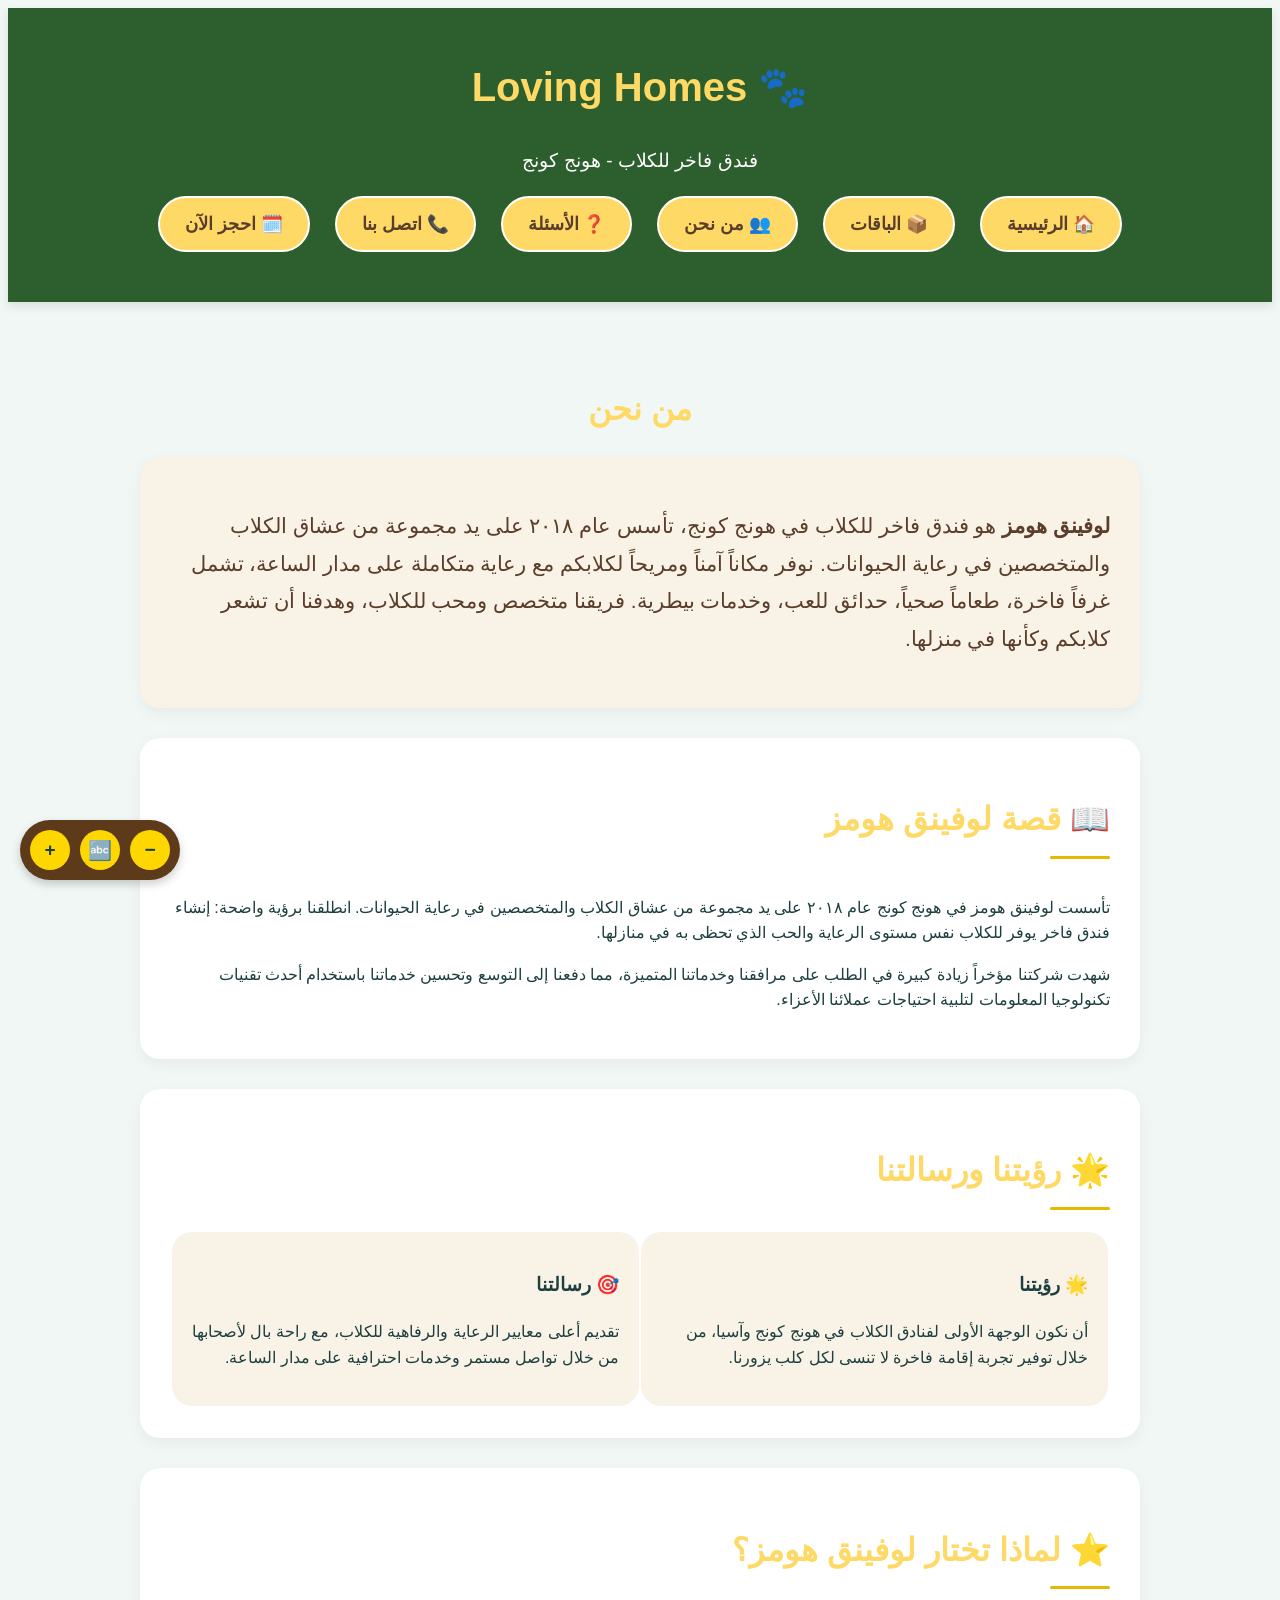
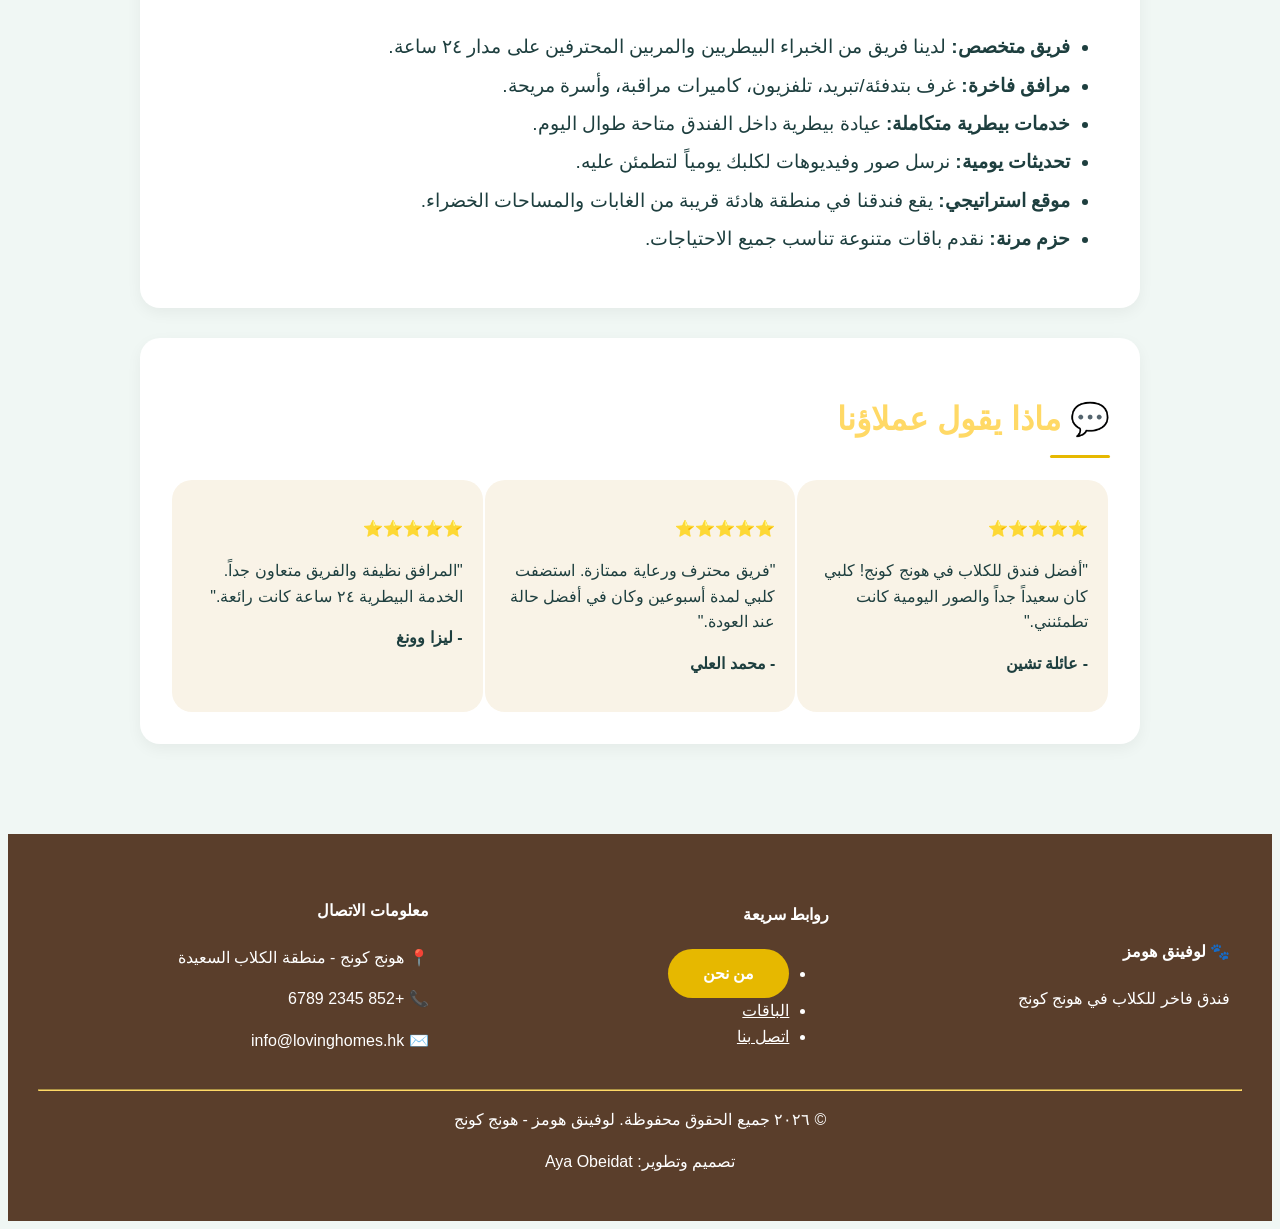
<file: about.html>
<!DOCTYPE html>
<html lang="ar" dir="rtl">
<head>
    <meta charset="UTF-8">
    <meta name="viewport" content="width=device-width, initial-scale=1.0">
    <meta name="description" content="موقع فاخر لفندق الكلاب في هونج كونج">
    <meta name="keywords" content="فندق كلاب, رعاية كلاب, هونج كونج">
    <meta name="author" content="Aya Obeidat">
    <title>لوفينق هومز | من نحن</title>
    <link rel="stylesheet" href="style.css">
</head>
<body>

    <!-- الهيدر -->
    <header>
        <div style="text-align: center; margin-bottom: 20px;">
            <h1 style="color: #ffd966; font-size: 2.5rem;">🐾 Loving Homes</h1>
            <p style="color: white; font-size: 1.2rem;">فندق فاخر للكلاب - هونج كونج</p>
        </div>

        <!-- قائمة التنقل -->
        <nav style="display: flex; justify-content: center; flex-wrap: wrap; gap: 15px; margin-bottom: 30px;">
            <a href="index.html" style="background-color: #ffd966; color: #5a3e2b; padding: 12px 25px; border-radius: 50px; text-decoration: none; font-weight: bold; font-size: 1.1rem; border: 2px solid white;">🏠 الرئيسية</a>
            <a href="packages.html" style="background-color: #ffd966; color: #5a3e2b; padding: 12px 25px; border-radius: 50px; text-decoration: none; font-weight: bold; font-size: 1.1rem; border: 2px solid white;">📦 الباقات</a>
            <a href="about.html" style="background-color: #ffd966; color: #5a3e2b; padding: 12px 25px; border-radius: 50px; text-decoration: none; font-weight: bold; font-size: 1.1rem; border: 2px solid white;">👥 من نحن</a>
            <a href="faq.html" style="background-color: #ffd966; color: #5a3e2b; padding: 12px 25px; border-radius: 50px; text-decoration: none; font-weight: bold; font-size: 1.1rem; border: 2px solid white;">❓ الأسئلة</a>
            <a href="contact.html" style="background-color: #ffd966; color: #5a3e2b; padding: 12px 25px; border-radius: 50px; text-decoration: none; font-weight: bold; font-size: 1.1rem; border: 2px solid white;">📞 اتصل بنا</a>
            <a href="booking.html" style="background-color: #ffd966; color: #5a3e2b; padding: 12px 25px; border-radius: 50px; text-decoration: none; font-weight: bold; font-size: 1.1rem; border: 2px solid white;">🗓️ احجز الآن</a>
        </nav>
    </header>

    <!-- المحتوى الرئيسي -->
    <main style="padding: 20px;">

        <h1 style="text-align: center; color: #ffd966;">من نحن</h1>

        <!-- فقرة تعريفية -->
        <section style="background-color: #f9f3e7; padding: 30px; border-radius: 20px; margin-bottom: 30px;">
            <p style="font-size: 1.3rem; line-height: 1.8; color: #5a3e2b;">
                <strong>لوفينق هومز</strong> هو فندق فاخر للكلاب في هونج كونج، تأسس عام ٢٠١٨ على يد مجموعة من عشاق الكلاب والمتخصصين في رعاية الحيوانات.  
                نوفر مكاناً آمناً ومريحاً لكلابكم مع رعاية متكاملة على مدار الساعة، تشمل غرفاً فاخرة، طعاماً صحياً، حدائق للعب، وخدمات بيطرية.  
                فريقنا متخصص ومحب للكلاب، وهدفنا أن تشعر كلابكم وكأنها في منزلها.
            </p>
        </section>

        <!-- قصة الفندق -->
        <section style="margin-bottom: 30px;">
            <h2 style="color: #ffd966;">📖 قصة لوفينق هومز</h2>
            <p>تأسست لوفينق هومز في هونج كونج عام ٢٠١٨ على يد مجموعة من عشاق الكلاب والمتخصصين في رعاية الحيوانات. انطلقنا برؤية واضحة: إنشاء فندق فاخر يوفر للكلاب نفس مستوى الرعاية والحب الذي تحظى به في منازلها.</p>
            <p>شهدت شركتنا مؤخراً زيادة كبيرة في الطلب على مرافقنا وخدماتنا المتميزة، مما دفعنا إلى التوسع وتحسين خدماتنا باستخدام أحدث تقنيات تكنولوجيا المعلومات لتلبية احتياجات عملائنا الأعزاء.</p>
        </section>

        <!-- رؤيتنا ورسالتنا -->
        <section style="margin-bottom: 30px;">
            <h2 style="color: #ffd966;">🌟 رؤيتنا ورسالتنا</h2>
            <table width="100%" cellpadding="20" border="0">
                <tr>
                    <td valign="top" width="50%" style="background-color: #f9f3e7; border-radius: 20px;">
                        <h3>🌟 رؤيتنا</h3>
                        <p>أن نكون الوجهة الأولى لفنادق الكلاب في هونج كونج وآسيا، من خلال توفير تجربة إقامة فاخرة لا تنسى لكل كلب يزورنا.</p>
                    </td>
                    <td valign="top" width="50%" style="background-color: #f9f3e7; border-radius: 20px;">
                        <h3>🎯 رسالتنا</h3>
                        <p>تقديم أعلى معايير الرعاية والرفاهية للكلاب، مع راحة بال لأصحابها من خلال تواصل مستمر وخدمات احترافية على مدار الساعة.</p>
                    </td>
                </tr>
            </table>
        </section>

        <!-- لماذا نحن الأفضل -->
        <section style="margin-bottom: 30px;">
            <h2 style="color: #ffd966;">⭐ لماذا تختار لوفينق هومز؟</h2>
            <ul style="font-size: 1.2rem; line-height: 2;">
                <li><strong>فريق متخصص:</strong> لدينا فريق من الخبراء البيطريين والمربين المحترفين على مدار ٢٤ ساعة.</li>
                <li><strong>مرافق فاخرة:</strong> غرف بتدفئة/تبريد، تلفزيون، كاميرات مراقبة، وأسرة مريحة.</li>
                <li><strong>خدمات بيطرية متكاملة:</strong> عيادة بيطرية داخل الفندق متاحة طوال اليوم.</li>
                <li><strong>تحديثات يومية:</strong> نرسل صور وفيديوهات لكلبك يومياً لتطمئن عليه.</li>
                <li><strong>موقع استراتيجي:</strong> يقع فندقنا في منطقة هادئة قريبة من الغابات والمساحات الخضراء.</li>
                <li><strong>حزم مرنة:</strong> نقدم باقات متنوعة تناسب جميع الاحتياجات.</li>
            </ul>
        </section>

        <!-- شهادات العملاء -->
        <section style="margin-bottom: 30px;">
            <h2 style="color: #ffd966;">💬 ماذا يقول عملاؤنا</h2>
            <table width="100%" border="0" cellpadding="20">
                <tr>
                    <td valign="top" width="33%" style="background-color: #f9f3e7; border-radius: 20px;">
                        <p>⭐⭐⭐⭐⭐</p>
                        <p>"أفضل فندق للكلاب في هونج كونج! كلبي كان سعيداً جداً والصور اليومية كانت تطمئنني."</p>
                        <p><strong>- عائلة تشين</strong></p>
                    </td>
                    <td valign="top" width="33%" style="background-color: #f9f3e7; border-radius: 20px;">
                        <p>⭐⭐⭐⭐⭐</p>
                        <p>"فريق محترف ورعاية ممتازة. استضفت كلبي لمدة أسبوعين وكان في أفضل حالة عند العودة."</p>
                        <p><strong>- محمد العلي</strong></p>
                    </td>
                    <td valign="top" width="33%" style="background-color: #f9f3e7; border-radius: 20px;">
                        <p>⭐⭐⭐⭐⭐</p>
                        <p>"المرافق نظيفة والفريق متعاون جداً. الخدمة البيطرية ٢٤ ساعة كانت رائعة."</p>
                        <p><strong>- ليزا وونغ</strong></p>
                    </td>
                </tr>
            </table>
        </section>

    </main>

    <!-- الفوتر -->
    <footer style="background-color: #5a3e2b; color: white; padding: 30px; margin-top: 40px;">
        <table width="100%" cellpadding="10">
            <tr>
                <td width="33%">
                    <h4>🐾 لوفينق هومز</h4>
                    <p>فندق فاخر للكلاب في هونج كونج</p>
                </td>
                <td width="33%">
                    <h4>روابط سريعة</h4>
                    <ul>
                        <li><a href="about.html" style="color: white;">من نحن</a></li>
                        <li><a href="packages.html" style="color: white;">الباقات</a></li>
                        <li><a href="contact.html" style="color: white;">اتصل بنا</a></li>
                    </ul>
                </td>
                <td width="33%">
                    <h4>معلومات الاتصال</h4>
                    <p>📍 هونج كونج - منطقة الكلاب السعيدة</p>
                    <p>📞 +852 2345 6789</p>
                    <p>✉️ info@lovinghomes.hk</p>
                </td>
            </tr>
        </table>
        <hr style="border-color: #ffd966;">
        <p align="center">© ٢٠٢٦ جميع الحقوق محفوظة. لوفينق هومز - هونج كونج</p>
        <p align="center">تصميم وتطوير: Aya Obeidat</p>
    </footer>

    <script src="script.js"></script>
</body>
</html>
</file>
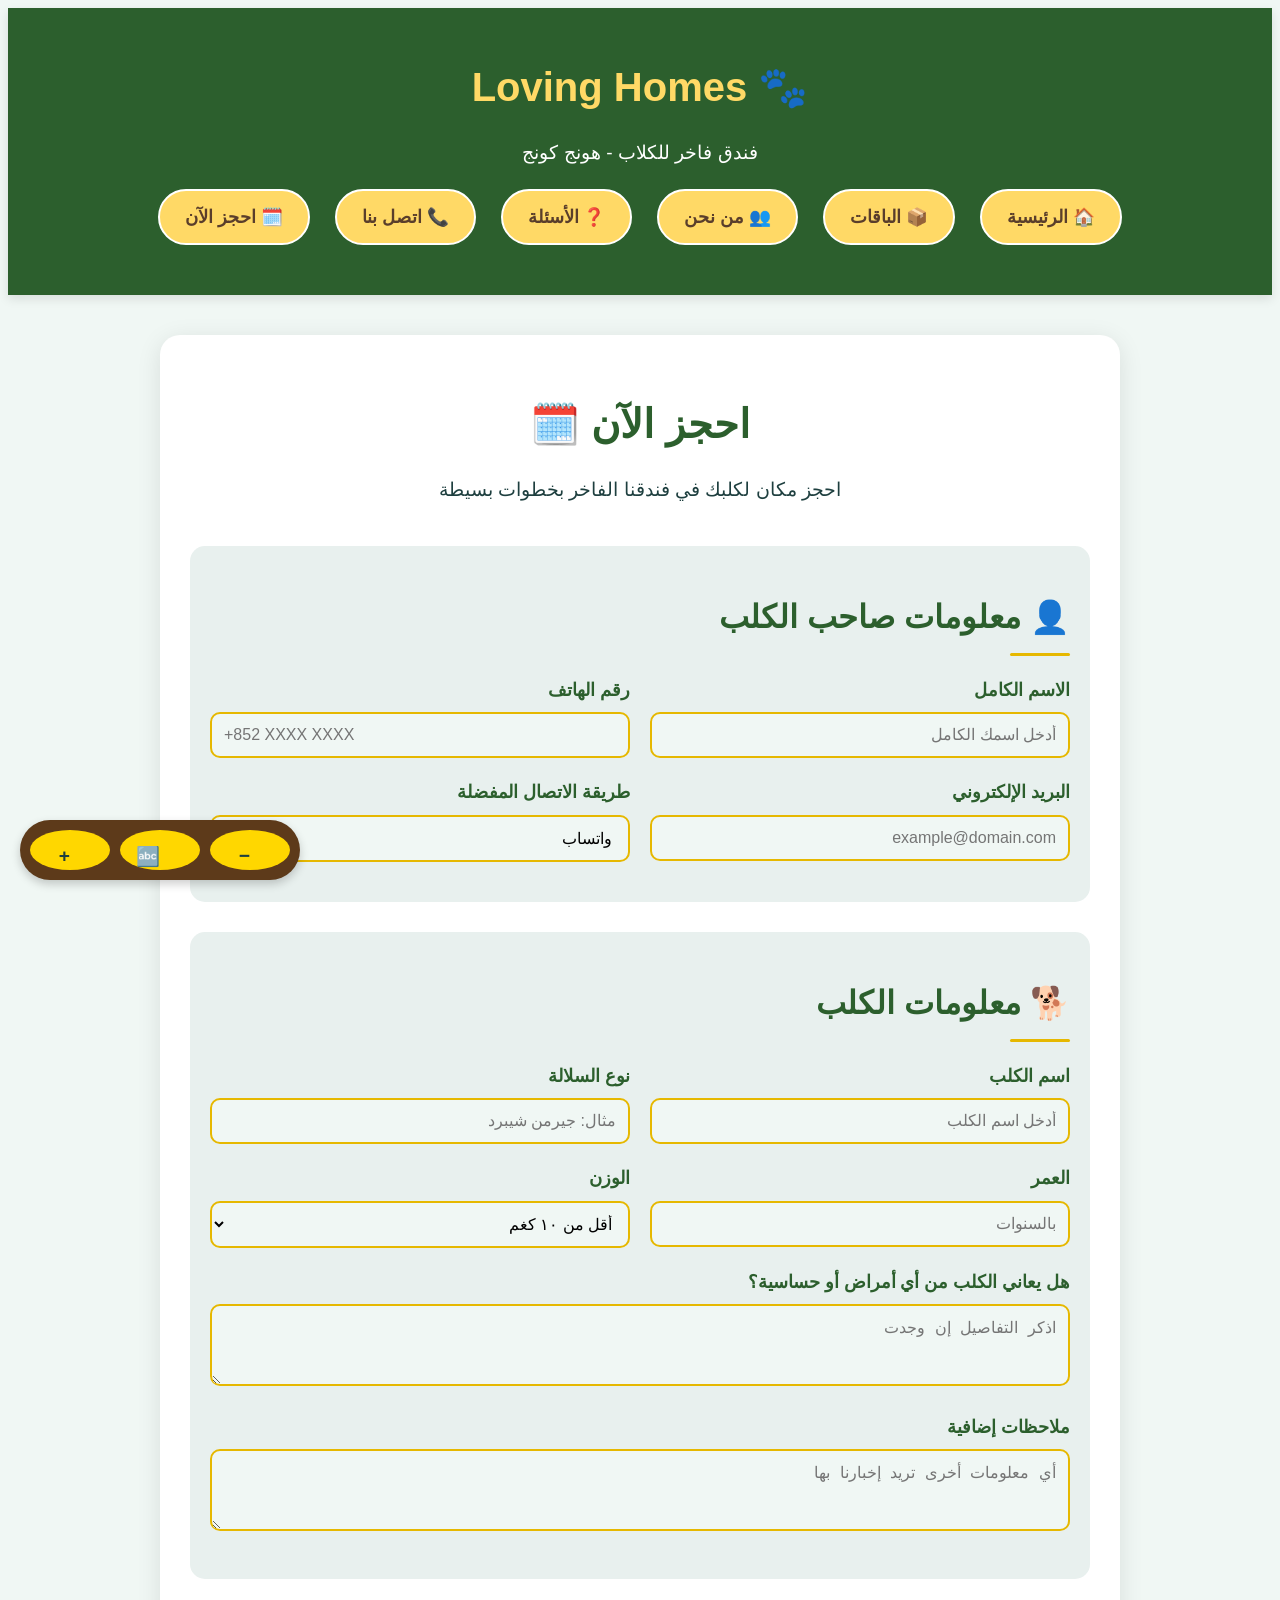
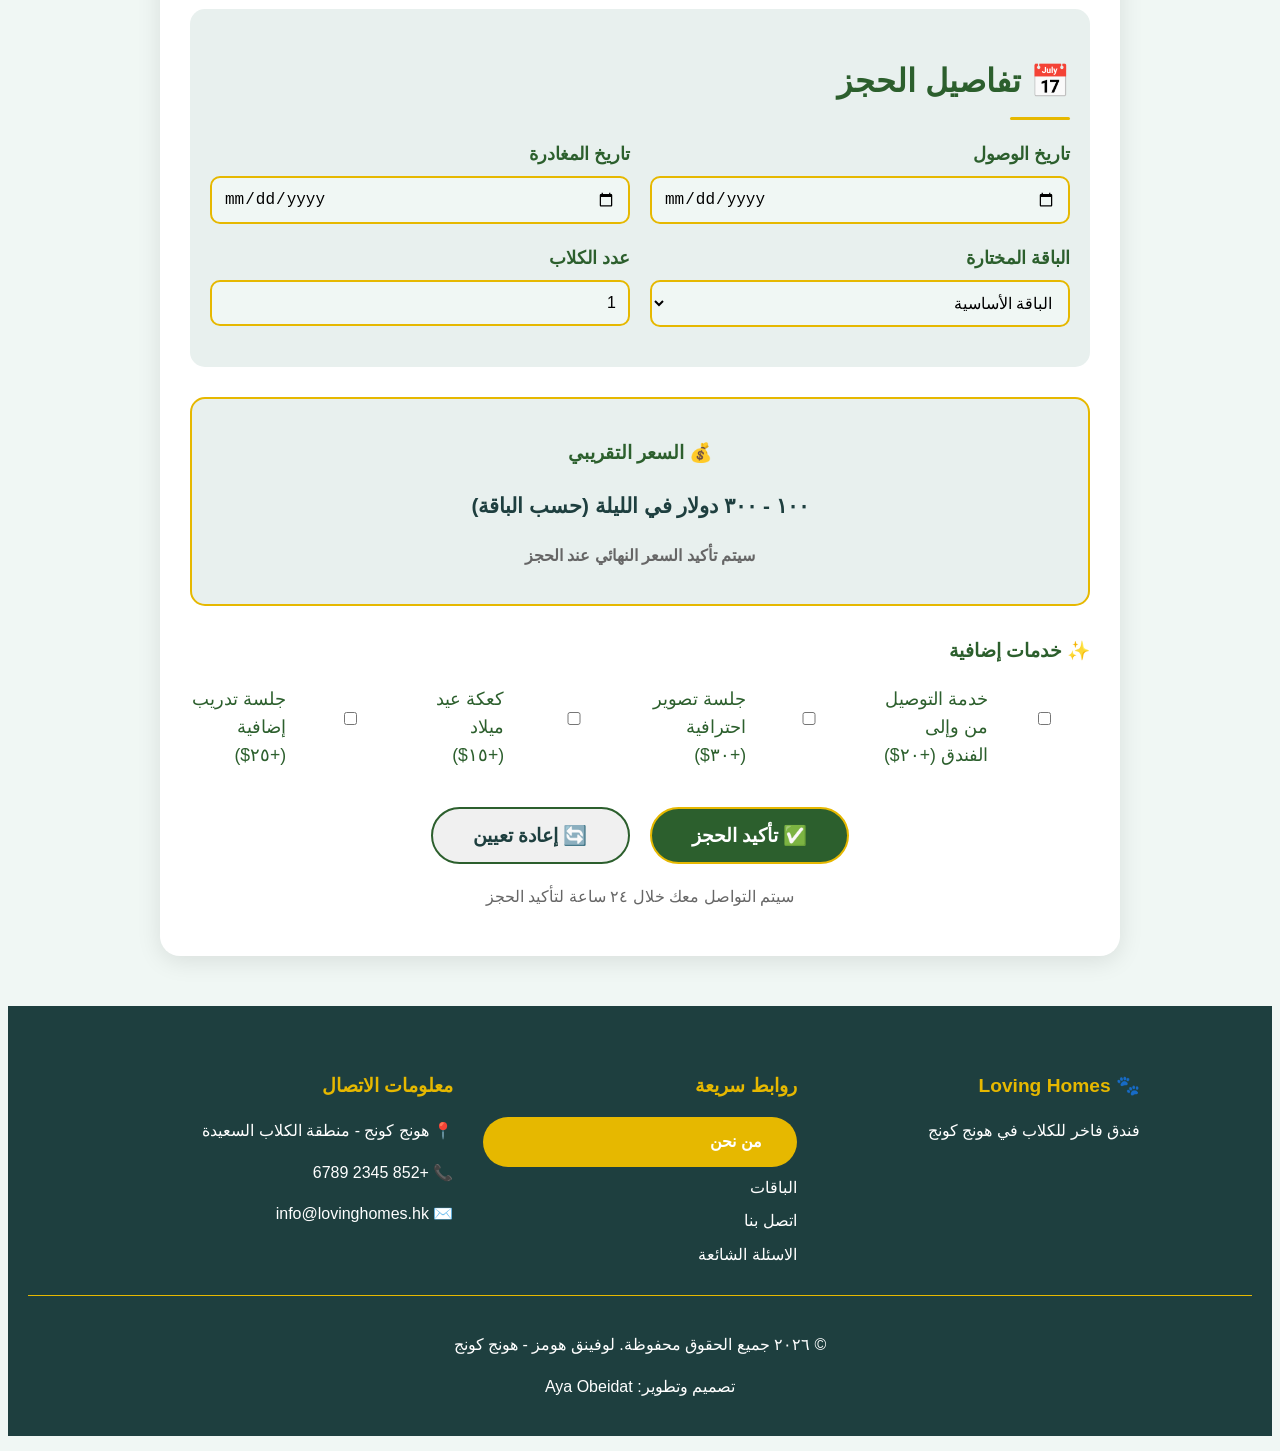
<file: booking.html>
<!DOCTYPE html>
<html lang="ar" dir="rtl">
<head>
    <meta charset="UTF-8">
    <meta name="viewport" content="width=device-width, initial-scale=1.0">
    <meta name="description" content="احجز الآن في فندق لوفينق هومز الفاخر للكلاب في هونج كونج">
    <meta name="keywords" content="حجز فندق كلاب, رعاية كلاب, هونج كونج">
    <meta name="author" content="Aya Obeidat">
    <title>لوفينق هومز | احجز الآن</title>
    <link rel="stylesheet" href="style.css">
    <style>
        /* تنسيقات خاصة بصفحة الحجز فقط */
        main {
            max-width: 900px;
            margin: 40px auto;
            padding: 30px;
            background: white;
            border-radius: 20px;
            box-shadow: 0 5px 25px rgba(0,0,0,0.1);
        }
        
        h1 {
            color: #2C5F2D;
            text-align: center;
            font-size: 2.5rem;
            margin-bottom: 10px;
        }
        
        .subtitle {
            text-align: center;
            color: #1E3F3F;
            font-size: 1.2rem;
            margin-bottom: 40px;
        }
        
        label {
            display: block;
            margin-bottom: 8px;
            color: #2C5F2D;
            font-weight: bold;
            font-size: 1.1rem;
        }
        
        input, select, textarea {
            width: 100%;
            padding: 12px;
            margin-bottom: 20px;
            border: 2px solid #E6B800;
            border-radius: 10px;
            font-size: 1rem;
            box-sizing: border-box;
            background-color: #f0f7f4;
        }
        
        input:focus, select:focus, textarea:focus {
            outline: none;
            border-color: #2C5F2D;
            box-shadow: 0 0 0 3px rgba(44, 95, 45, 0.2);
        }
        
        .form-row {
            display: grid;
            grid-template-columns: 1fr 1fr;
            gap: 20px;
        }
        
        .form-actions {
            display: flex;
            gap: 20px;
            justify-content: center;
            margin-top: 30px;
        }
        
        button {
            background: #2C5F2D;
            color: white;
            border: none;
            padding: 15px 40px;
            border-radius: 50px;
            font-size: 1.2rem;
            font-weight: bold;
            cursor: pointer;
            transition: all 0.3s ease;
            border: 2px solid #E6B800;
        }
        
        button:hover {
            background: #4C9A8A;
            transform: translateY(-3px);
            box-shadow: 0 5px 15px rgba(0,0,0,0.3);
        }
        
        button[type="reset"] {
            background: #f0f0f0;
            color: #1E3F3F;
            border: 2px solid #2C5F2D;
        }
        
        button[type="reset"]:hover {
            background: #e0e0e0;
        }
        
        .price-box {
            background: #E8F0EE;
            border: 2px solid #E6B800;
            border-radius: 15px;
            padding: 20px;
            margin: 30px 0;
            text-align: center;
        }
        
        .price-box h3 {
            color: #2C5F2D;
            margin-bottom: 10px;
        }
        
        .price-box p {
            font-size: 1.3rem;
            color: #1E3F3F;
            font-weight: bold;
        }
        
        @media (max-width: 768px) {
            .form-row {
                grid-template-columns: 1fr;
            }
            
            .form-actions {
                flex-direction: column;
            }
            
            button {
                width: 100%;
            }
        }
    </style>
</head>
<body>

<!-- ========== الهيدر الموحد ========== -->
<header>
    <div style="text-align: center; margin-bottom: 20px;">
        <h1 style="color: #ffd966; font-size: 2.5rem;">🐾 Loving Homes</h1>
        <p style="color: white; font-size: 1.2rem;">فندق فاخر للكلاب - هونج كونج</p>
    </div>
    
    <nav style="display: flex; justify-content: center; flex-wrap: wrap; gap: 15px; margin-bottom: 30px;">
        <a href="index.html" style="background-color: #ffd966; color: #5a3e2b; padding: 12px 25px; border-radius: 50px; text-decoration: none; font-weight: bold; font-size: 1.1rem; border: 2px solid white;">🏠 الرئيسية</a>
        <a href="packages.html" style="background-color: #ffd966; color: #5a3e2b; padding: 12px 25px; border-radius: 50px; text-decoration: none; font-weight: bold; font-size: 1.1rem; border: 2px solid white;">📦 الباقات</a>
        <a href="about.html" style="background-color: #ffd966; color: #5a3e2b; padding: 12px 25px; border-radius: 50px; text-decoration: none; font-weight: bold; font-size: 1.1rem; border: 2px solid white;">👥 من نحن</a>
        <a href="faq.html" style="background-color: #ffd966; color: #5a3e2b; padding: 12px 25px; border-radius: 50px; text-decoration: none; font-weight: bold; font-size: 1.1rem; border: 2px solid white;">❓ الأسئلة</a>
        <a href="contact.html" style="background-color: #ffd966; color: #5a3e2b; padding: 12px 25px; border-radius: 50px; text-decoration: none; font-weight: bold; font-size: 1.1rem; border: 2px solid white;">📞 اتصل بنا</a>
        <a href="booking.html" style="background-color: #ffd966; color: #5a3e2b; padding: 12px 25px; border-radius: 50px; text-decoration: none; font-weight: bold; font-size: 1.1rem; border: 2px solid white;">🗓️ احجز الآن</a>
    </nav>
</header>

<!-- ========== محتوى الصفحة ========== -->
<main>
    <h1>احجز الآن 🗓️</h1>
    <p class="subtitle">احجز مكان لكلبك في فندقنا الفاخر بخطوات بسيطة</p>
    
    <!-- نموذج الحجز -->
    <form>
        <!-- معلومات صاحب الكلب -->
        <div style="background: #E8F0EE; padding: 20px; border-radius: 15px; margin-bottom: 30px;">
            <h2 style="color: #2C5F2D; margin-bottom: 20px;">👤 معلومات صاحب الكلب</h2>
            
            <div class="form-row">
                <div>
                    <label>الاسم الكامل</label>
                    <input type="text" placeholder="أدخل اسمك الكامل" required>
                </div>
                <div>
                    <label>رقم الهاتف</label>
                    <input type="tel" placeholder="+852 XXXX XXXX" required>
                </div>
            </div>
            
            <div class="form-row">
                <div>
                    <label>البريد الإلكتروني</label>
                    <input type="email" placeholder="example@domain.com" required>
                </div>
                <div>
                    <label>طريقة الاتصال المفضلة</label>
                    <select>
                        <option>واتساب</option>
                        <option>مكالمة هاتفية</option>
                        <option>البريد الإلكتروني</option>
                    </select>
                </div>
            </div>
        </div>
        
        <!-- معلومات الكلب -->
        <div style="background: #E8F0EE; padding: 20px; border-radius: 15px; margin-bottom: 30px;">
            <h2 style="color: #2C5F2D; margin-bottom: 20px;">🐕 معلومات الكلب</h2>
            
            <div class="form-row">
                <div>
                    <label>اسم الكلب</label>
                    <input type="text" placeholder="أدخل اسم الكلب" required>
                </div>
                <div>
                    <label>نوع السلالة</label>
                    <input type="text" placeholder="مثال: جيرمن شيبرد">
                </div>
            </div>
            
            <div class="form-row">
                <div>
                    <label>العمر</label>
                    <input type="number" placeholder="بالسنوات">
                </div>
                <div>
                    <label>الوزن</label>
                    <select>
                        <option>أقل من ١٠ كغم</option>
                        <option>١٠ - ٢٥ كغم</option>
                        <option>٢٥ - ٤٠ كغم</option>
                        <option>أكثر من ٤٠ كغم</option>
                    </select>
                </div>
            </div>
            
            <div>
                <label>هل يعاني الكلب من أي أمراض أو حساسية؟</label>
                <textarea rows="3" placeholder="اذكر التفاصيل إن وجدت"></textarea>
            </div>
            
            <div>
                <label>ملاحظات إضافية</label>
                <textarea rows="3" placeholder="أي معلومات أخرى تريد إخبارنا بها"></textarea>
            </div>
        </div>
        
        <!-- تفاصيل الحجز -->
        <div style="background: #E8F0EE; padding: 20px; border-radius: 15px; margin-bottom: 30px;">
            <h2 style="color: #2C5F2D; margin-bottom: 20px;">📅 تفاصيل الحجز</h2>
            
            <div class="form-row">
                <div>
                    <label>تاريخ الوصول</label>
                    <input type="date" required>
                </div>
                <div>
                    <label>تاريخ المغادرة</label>
                    <input type="date" required>
                </div>
            </div>
            
            <div class="form-row">
                <div>
                    <label>الباقة المختارة</label>
                    <select>
                        <option>الباقة الأساسية</option>
                        <option>الباقة العادية</option>
                        <option>الباقة المميزة</option>
                        <option>باقة مخصصة</option>
                    </select>
                </div>
                <div>
                    <label>عدد الكلاب</label>
                    <input type="number" min="1" value="1">
                </div>
            </div>
        </div>
        
        <!-- عرض السعر التقريبي -->
        <div class="price-box">
            <h3>💰 السعر التقريبي</h3>
            <p>١٠٠ - ٣٠٠ دولار في الليلة (حسب الباقة)</p>
            <p style="font-size: 1rem; color: #666;">سيتم تأكيد السعر النهائي عند الحجز</p>
        </div>
        
        <!-- خدمات إضافية -->
        <div style="margin: 30px 0;">
            <h3 style="color: #2C5F2D;">✨ خدمات إضافية</h3>
            
            <div style="display: grid; grid-template-columns: repeat(auto-fit, minmax(200px, 1fr)); gap: 15px; margin-top: 15px;">
                <label style="display: flex; align-items: center; gap: 10px; font-weight: normal;">
                    <input type="checkbox"> خدمة التوصيل من وإلى الفندق (+٢٠$)
                </label>
                <label style="display: flex; align-items: center; gap: 10px; font-weight: normal;">
                    <input type="checkbox"> جلسة تصوير احترافية (+٣٠$)
                </label>
                <label style="display: flex; align-items: center; gap: 10px; font-weight: normal;">
                    <input type="checkbox"> كعكة عيد ميلاد (+١٥$)
                </label>
                <label style="display: flex; align-items: center; gap: 10px; font-weight: normal;">
                    <input type="checkbox"> جلسة تدريب إضافية (+٢٥$)
                </label>
            </div>
        </div>
        
        <!-- أزرار الإرسال -->
        <div class="form-actions">
            <button type="submit">✅ تأكيد الحجز</button>
            <button type="reset">🔄 إعادة تعيين</button>
        </div>
        
        <p style="text-align: center; margin-top: 20px; color: #666;">
            سيتم التواصل معك خلال ٢٤ ساعة لتأكيد الحجز
        </p>
    </form>
</main>

<!-- ========== الفوتر ========== -->
<footer>
    <div class="footer-content">
        <div class="footer-section">
            <h4>🐾 Loving Homes</h4>
            <p>فندق فاخر للكلاب في هونج كونج</p>
        </div>
        <div class="footer-section">
            <h4>روابط سريعة</h4>
            <a href="about.html">من نحن</a>
            <a href="packages.html">الباقات</a>
            <a href="contact.html">اتصل بنا</a>
            <a href="faq.html">الاسئلة الشائعة</a>
        </div>
        <div class="footer-section">
            <h4>معلومات الاتصال</h4>
            <p>📍 هونج كونج - منطقة الكلاب السعيدة</p>
            <p>📞 +852 2345 6789</p>
            <p>✉️ info@lovinghomes.hk</p>
        </div>
    </div>
    <div class="footer-bottom">
        <p>© ٢٠٢٦ جميع الحقوق محفوظة. لوفينق هومز - هونج كونج</p>
        <p>تصميم وتطوير: Aya Obeidat</p>
    </div>
</footer>

<script src="script.js"></script>
</body>
</html>
</file>
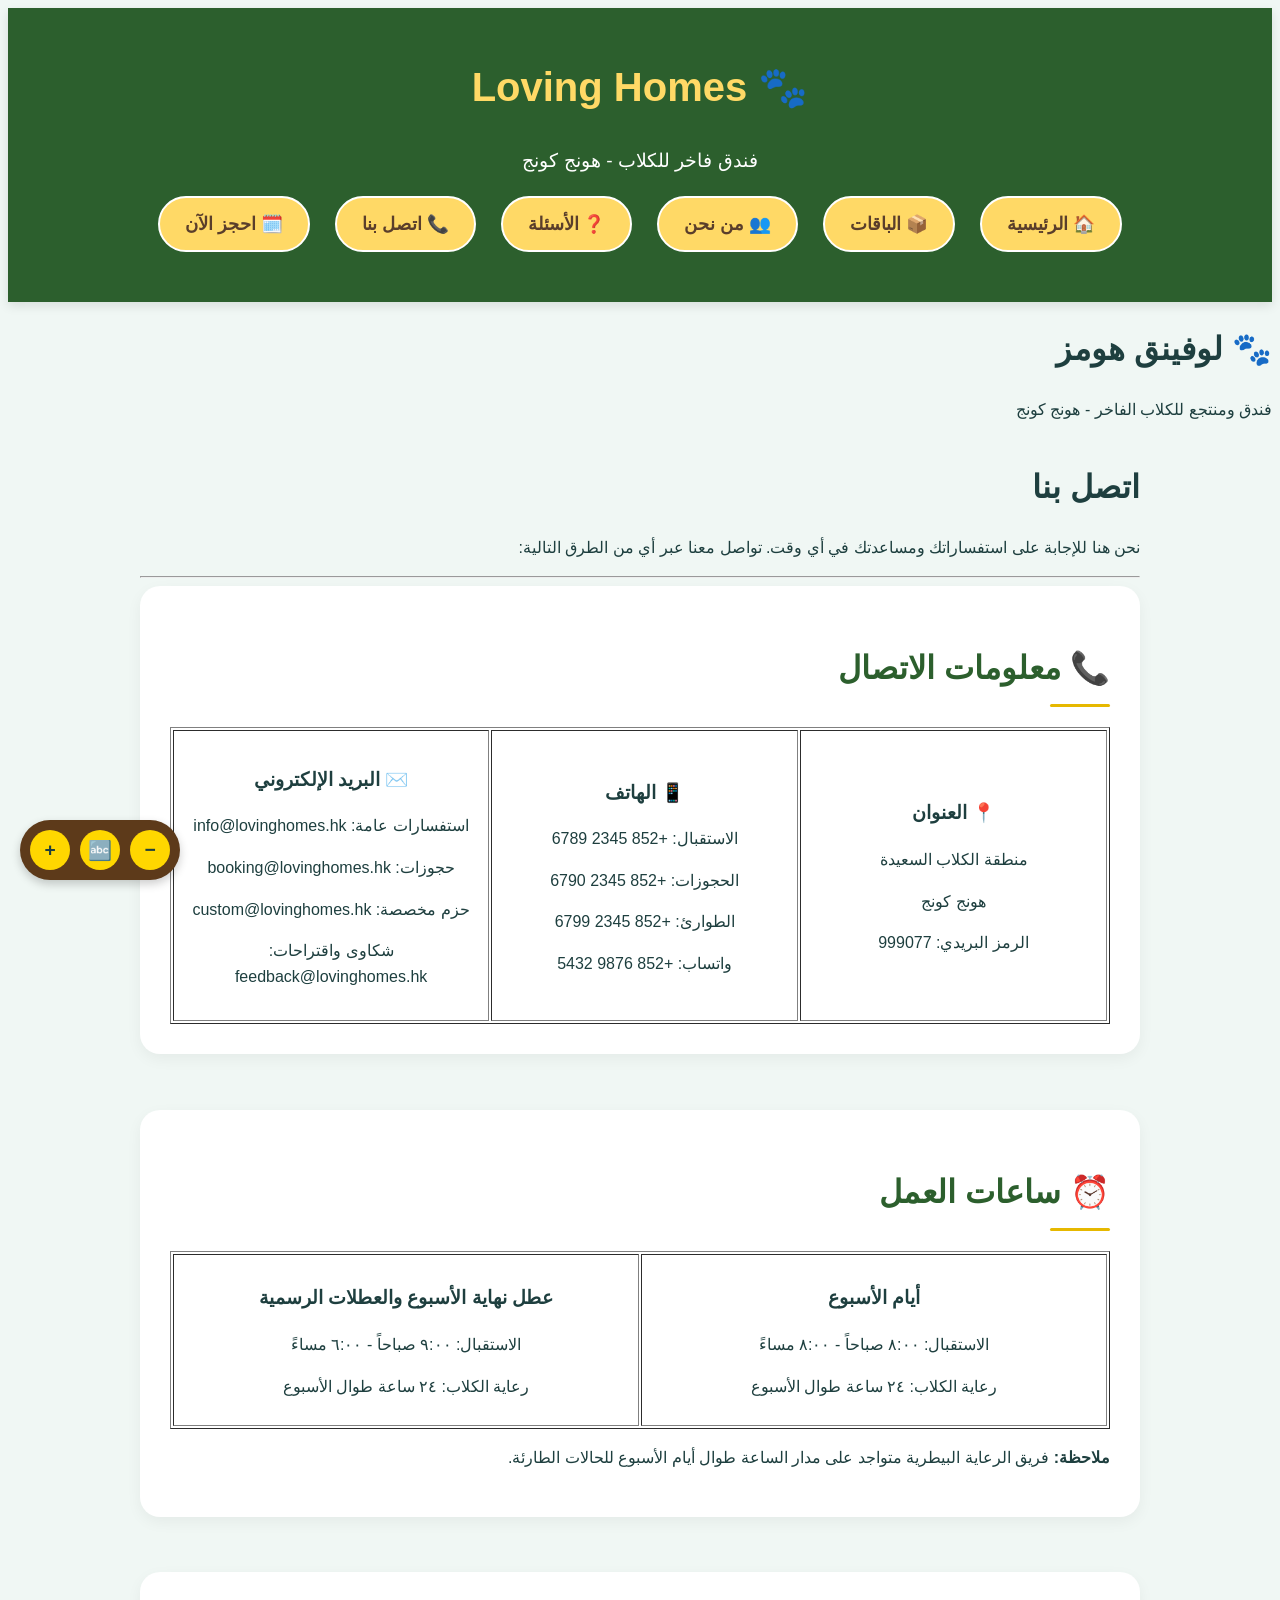
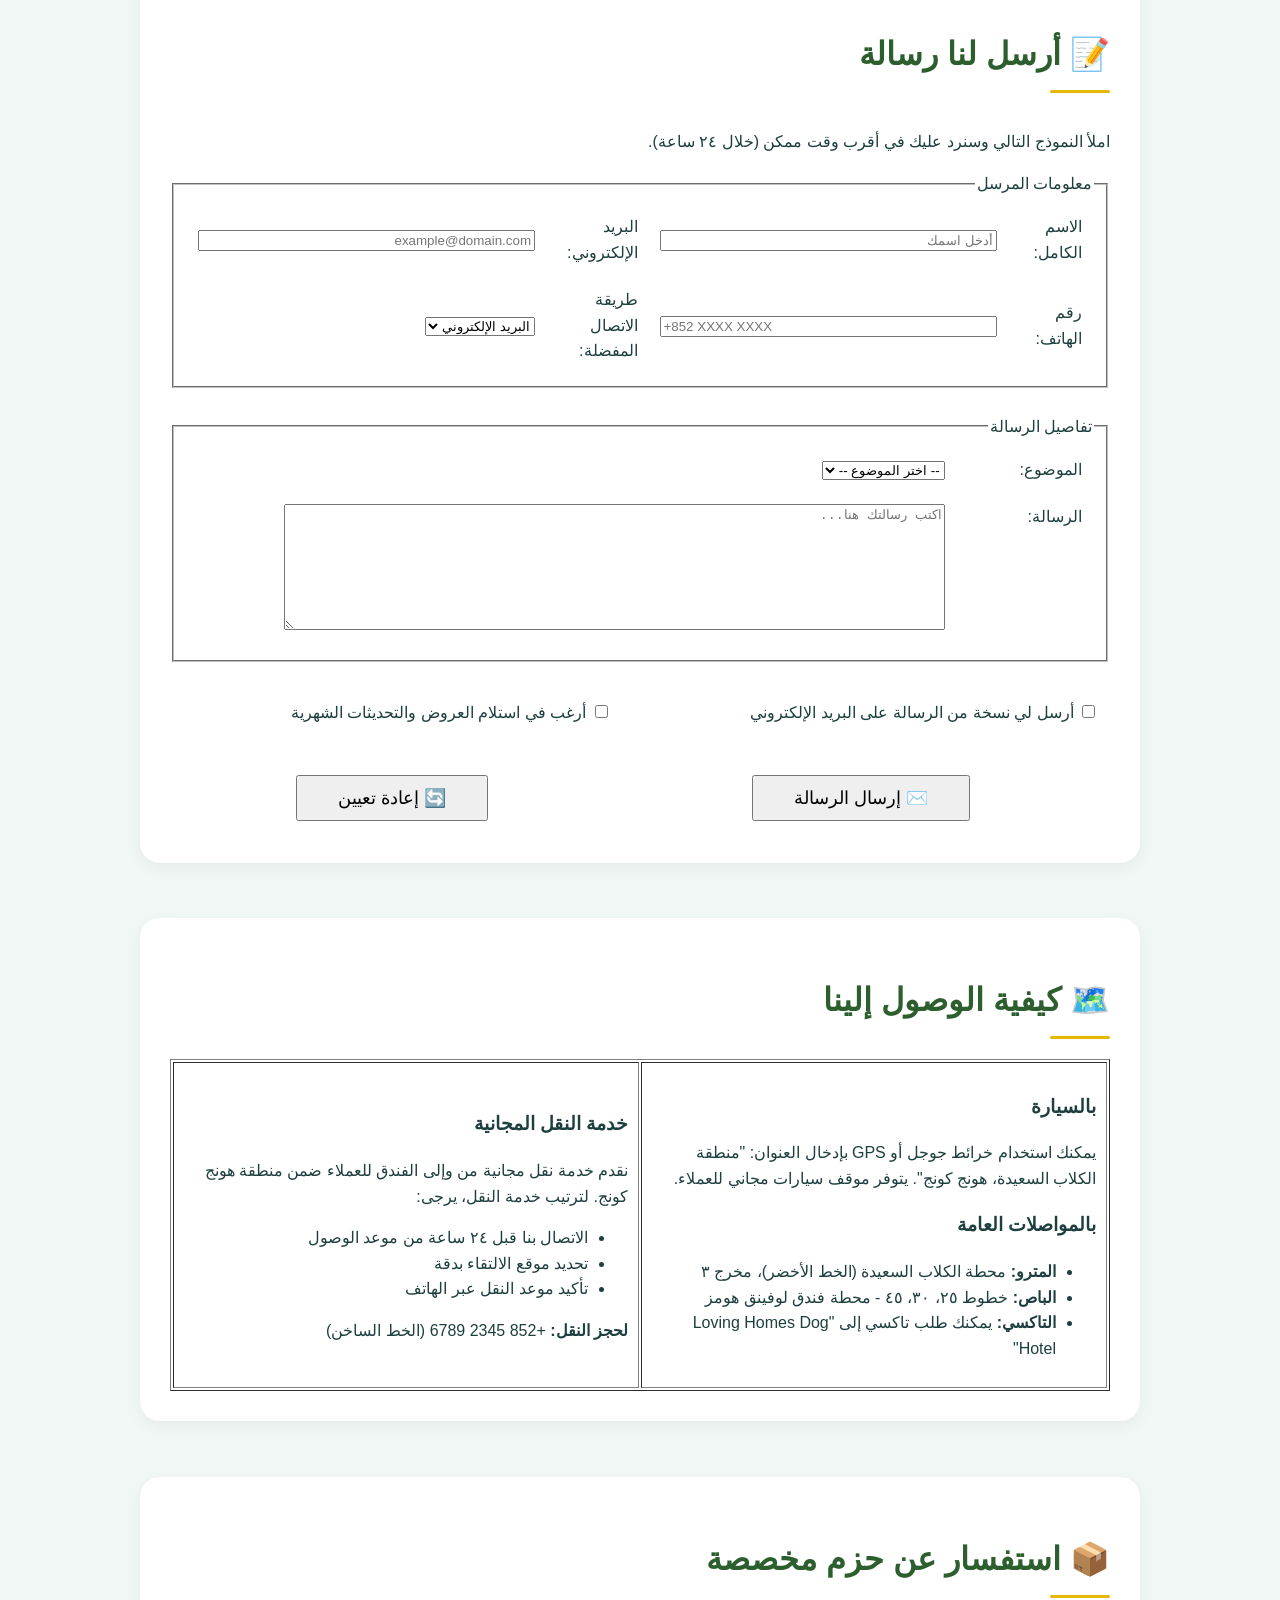
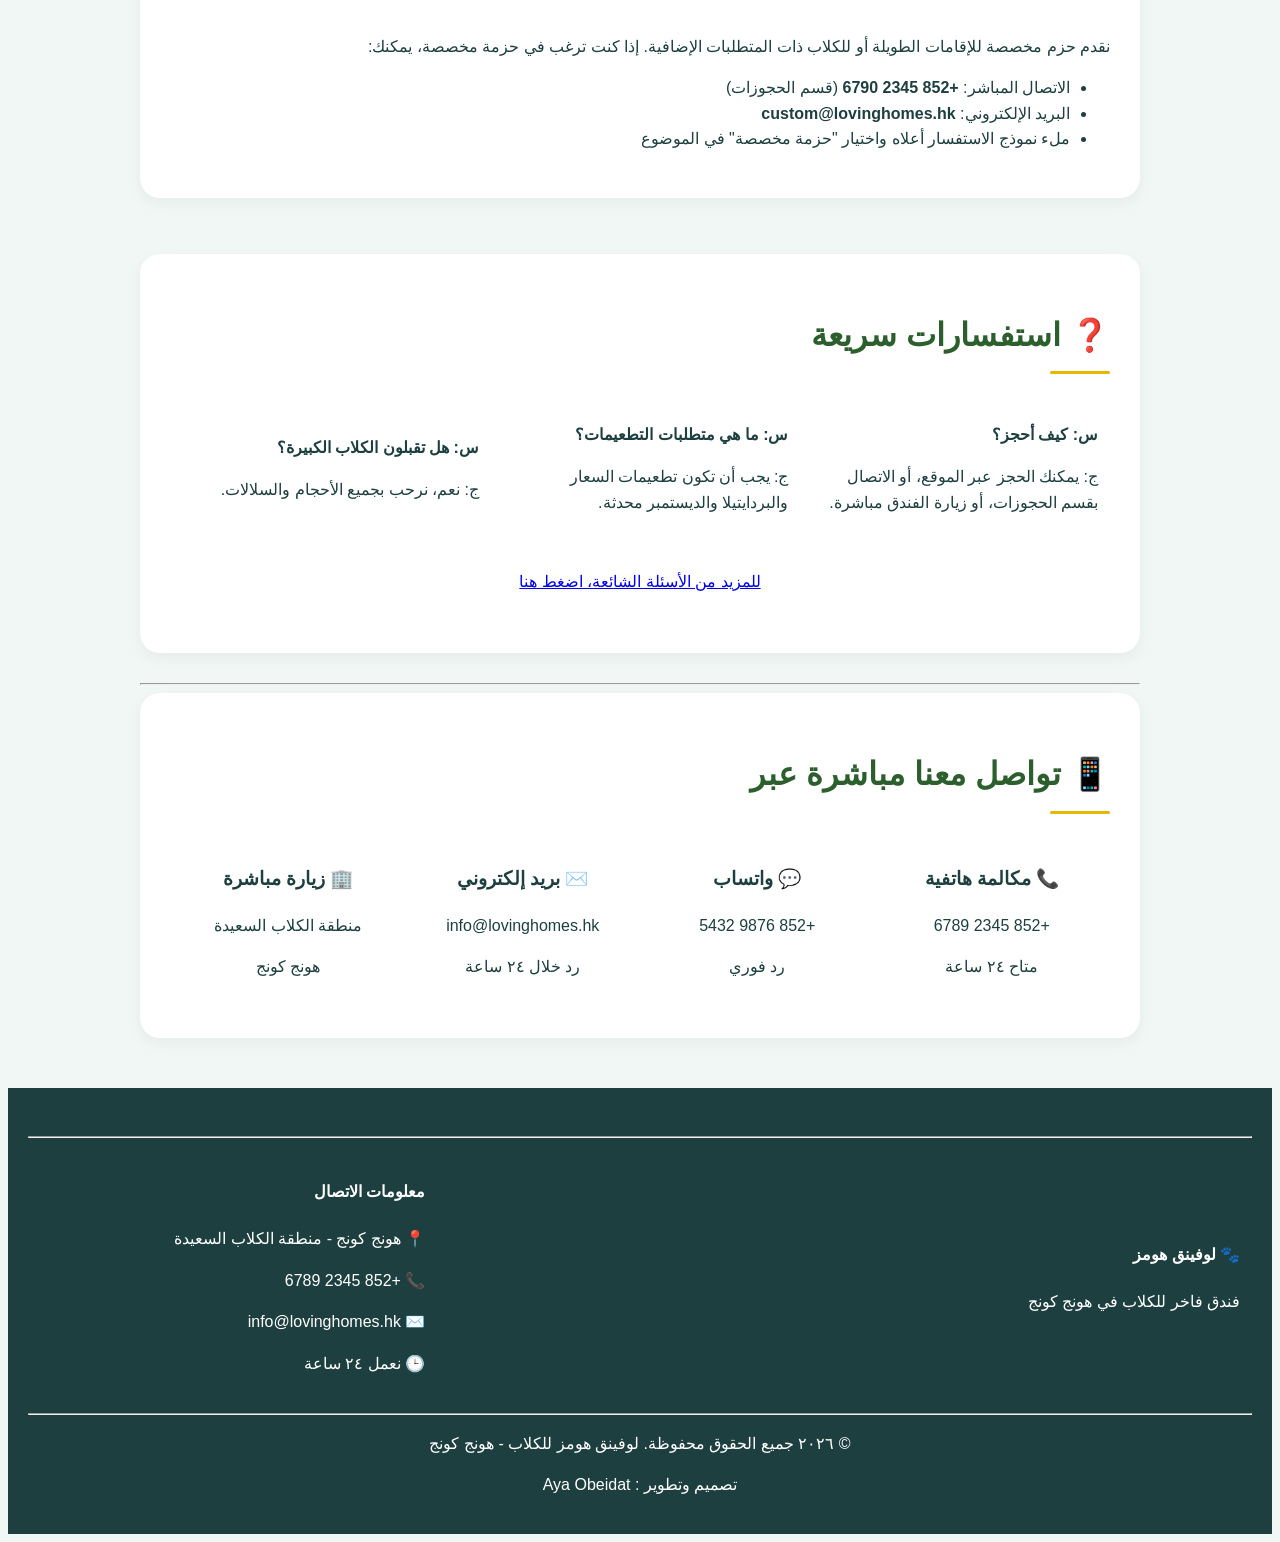
<file: contact.html>
<!DOCTYPE html>
<html lang="ar" dir="rtl">
<head>
    <meta charset="UTF-8">
<meta name="viewport" content="width=devaice-"width,initial-scade= device-width,1.0>
<meta namne="description" content="الموقع جذاب ">
<meta name="keyword" content="مريح , جذاب , استجمام ">
<meta name="author" content="Aya obeidat"> 
    <title>لوفينق هومز | اتصل بنا</title>
        <link rel="stylesheet" href="style.css">

</head>
<body>

    <header>
        <div style="text-align: center; margin-bottom: 20px;">
            <h1 style="color: #ffd966; font-size: 2.5rem;">🐾 Loving Homes</h1>
            <p style="color: white; font-size: 1.2rem;">فندق فاخر للكلاب - هونج كونج</p>
        </div>
    
        <nav style="display: flex; justify-content: center; flex-wrap: wrap; gap: 15px; margin-bottom: 30px;">
            <a href="index.html" style="background-color: #ffd966; color: #5a3e2b; padding: 12px 25px; border-radius: 50px; text-decoration: none; font-weight: bold; font-size: 1.1rem; border: 2px solid white; transition: 0.3s;">🏠 الرئيسية</a>
            <a href="packages.html" style="background-color: #ffd966; color: #5a3e2b; padding: 12px 25px; border-radius: 50px; text-decoration: none; font-weight: bold; font-size: 1.1rem; border: 2px solid white; transition: 0.3s;">📦 الباقات</a>
            <a href="about.html" style="background-color: #ffd966; color: #5a3e2b; padding: 12px 25px; border-radius: 50px; text-decoration: none; font-weight: bold; font-size: 1.1rem; border: 2px solid white; transition: 0.3s;">👥 من نحن</a>
            <a href="faq.html" style="background-color: #ffd966; color: #5a3e2b; padding: 12px 25px; border-radius: 50px; text-decoration: none; font-weight: bold; font-size: 1.1rem; border: 2px solid white; transition: 0.3s;">❓ الأسئلة</a>
            <a href="contact.html" style="background-color: #ffd966; color: #5a3e2b; padding: 12px 25px; border-radius: 50px; text-decoration: none; font-weight: bold; font-size: 1.1rem; border: 2px solid white; transition: 0.3s;">📞 اتصل بنا</a>
            <a href="booking.html" style="background-color: #ffd966; color: #5a3e2b; padding: 12px 25px; border-radius: 50px; text-decoration: none; font-weight: bold; font-size: 1.1rem; border: 2px solid white; transition: 0.3s;">🗓️ احجز الآن</a>
        </nav>
    </header>
        <div>
            <h1>🐾 لوفينق هومز</h1>
            <p>فندق ومنتجع للكلاب الفاخر - هونج كونج</p>
        </div>
        <nav>
        
        
        </nav>
    </header>

    <main>
        <h1>اتصل بنا</h1>
        <p>نحن هنا للإجابة على استفساراتك ومساعدتك في أي وقت. تواصل معنا عبر أي من الطرق التالية:</p>
        
        <hr>

        <!-- معلومات الاتصال الأساسية -->
        <section>
            <h2>📞 معلومات الاتصال</h2>
            <table width="100%" cellpadding="15" border="1">
                <tr align="center">
                    <td width="33%">
                        <h3>📍 العنوان</h3>
                        <p>منطقة الكلاب السعيدة</p>
                        <p>هونج كونج</p>
                        <p>الرمز البريدي: 999077</p>
                    </td>
                    <td width="33%">
                        <h3>📱 الهاتف</h3>
                        <p>الاستقبال: +852 2345 6789</p>
                        <p>الحجوزات: +852 2345 6790</p>
                        <p>الطوارئ: +852 2345 6799</p>
                        <p>واتساب: +852 9876 5432</p>
                    </td>
                    <td width="34%">
                        <h3>✉️ البريد الإلكتروني</h3>
                        <p>استفسارات عامة: info@lovinghomes.hk</p>
                        <p>حجوزات: booking@lovinghomes.hk</p>
                        <p>حزم مخصصة: custom@lovinghomes.hk</p>
                        <p>شكاوى واقتراحات: feedback@lovinghomes.hk</p>
                    </td>
                </tr>
            </table>
        </section>

        <br>

        <!-- ساعات العمل -->
        <section>
            <h2>⏰ ساعات العمل</h2>
            <table width="100%" cellpadding="10" border="1">
                <tr align="center">
                    <td width="50%">
                        <h3>أيام الأسبوع</h3>
                        <p>الاستقبال: ٨:٠٠ صباحاً - ٨:٠٠ مساءً</p>
                        <p>رعاية الكلاب: ٢٤ ساعة طوال الأسبوع</p>
                    </td>
                    <td width="50%">
                        <h3>عطل نهاية الأسبوع والعطلات الرسمية</h3>
                        <p>الاستقبال: ٩:٠٠ صباحاً - ٦:٠٠ مساءً</p>
                        <p>رعاية الكلاب: ٢٤ ساعة طوال الأسبوع</p>
                    </td>
                </tr>
            </table>
            <p><strong>ملاحظة:</strong> فريق الرعاية البيطرية متواجد على مدار الساعة طوال أيام الأسبوع للحالات الطارئة.</p>
        </section>

        <br>

        <!-- نموذج الاتصال السريع -->
        <section>
            <h2>📝 أرسل لنا رسالة</h2>
            <p>املأ النموذج التالي وسنرد عليك في أقرب وقت ممكن (خلال ٢٤ ساعة).</p>
            
            <form action="#" method="post">
                <fieldset>
                    <legend>معلومات المرسل</legend>
                    
                    <table width="100%" cellpadding="10">
                        <tr>
                            <td width="15%"><label for="name">الاسم الكامل:</label></td>
                            <td width="35%"><input type="text" id="name" name="name" required placeholder="أدخل اسمك" size="40"></td>
                            <td width="15%"><label for="email">البريد الإلكتروني:</label></td>
                            <td width="35%"><input type="email" id="email" name="email" required placeholder="example@domain.com" size="40"></td>
                        </tr>
                        <tr>
                            <td><label for="phone">رقم الهاتف:</label></td>
                            <td><input type="tel" id="phone" name="phone" placeholder="+852 XXXX XXXX" size="40"></td>
                            <td><label for="contact_method">طريقة الاتصال المفضلة:</label></td>
                            <td>
                                <select id="contact_method" name="contact_method">
                                    <option value="email">البريد الإلكتروني</option>
                                    <option value="phone">الهاتف</option>
                                    <option value="whatsapp">واتساب</option>
                                </select>
                            </td>
                        </tr>
                    </table>
                </fieldset>

                <br>

                <fieldset>
                    <legend>تفاصيل الرسالة</legend>
                    
                    <table width="100%" cellpadding="10">
                        <tr>
                            <td width="15%"><label for="subject">الموضوع:</label></td>
                            <td>
                                <select id="subject" name="subject" required>
                                    <option value="">-- اختر الموضوع --</option>
                                    <option value="inquiry">استفسار عام</option>
                                    <option value="booking">استفسار عن حجز</option>
                                    <option value="custom">حزمة مخصصة</option>
                                    <option value="prices">الأسعار والباقات</option>
                                    <option value="visit">زيارة الفندق</option>
                                    <option value="complaint">شكوى</option>
                                    <option value="suggestion">اقتراح</option>
                                    <option value="other">أخرى</option>
                                </select>
                            </td>
                        </tr>
                        <tr>
                            <td valign="top"><label for="message">الرسالة:</label></td>
                            <td><textarea id="message" name="message" rows="8" cols="80" required placeholder="اكتب رسالتك هنا..."></textarea></td>
                        </tr>
                    </table>
                </fieldset>

                <br>

                <!-- خيارات إضافية -->
                <table width="100%" cellpadding="10">
                    <tr>
                        <td>
                            <input type="checkbox" id="copy" name="copy" value="yes">
                            <label for="copy">أرسل لي نسخة من الرسالة على البريد الإلكتروني</label>
                        </td>
                        <td>
                            <input type="checkbox" id="updates" name="updates" value="yes">
                            <label for="updates">أرغب في استلام العروض والتحديثات الشهرية</label>
                        </td>
                    </tr>
                </table>

                <br>

                <!-- أزرار الإرسال -->
                <table width="100%" cellpadding="10">
                    <tr>
                        <td align="center">
                            <button type="submit" style="font-size: 18px; padding: 10px 40px;">✉️ إرسال الرسالة</button>
                        </td>
                        <td align="center">
                            <button type="reset" style="font-size: 18px; padding: 10px 40px;">🔄 إعادة تعيين</button>
                        </td>
                    </tr>
                </table>
            </form>
        </section>

        <br>

        <!-- خريطة الموقع (نصية) -->
        <section>
            <h2>🗺️ كيفية الوصول إلينا</h2>
            <table width="100%" cellpadding="10" border="1">
                <tr>
                    <td width="50%">
                        <h3>بالسيارة</h3>
                        <p>يمكنك استخدام خرائط جوجل أو GPS بإدخال العنوان: "منطقة الكلاب السعيدة، هونج كونج". يتوفر موقف سيارات مجاني للعملاء.</p>
                        
                        <h3>بالمواصلات العامة</h3>
                        <ul>
                            <li><strong>المترو:</strong> محطة الكلاب السعيدة (الخط الأخضر)، مخرج ٣</li>
                            <li><strong>الباص:</strong> خطوط ٢٥، ٣٠، ٤٥ - محطة فندق لوفينق هومز</li>
                            <li><strong>التاكسي:</strong> يمكنك طلب تاكسي إلى "Loving Homes Dog Hotel"</li>
                        </ul>
                    </td>
                    <td width="50%">
                        <h3>خدمة النقل المجانية</h3>
                        <p>نقدم خدمة نقل مجانية من وإلى الفندق للعملاء ضمن منطقة هونج كونج. لترتيب خدمة النقل، يرجى:</p>
                        <ul>
                            <li>الاتصال بنا قبل ٢٤ ساعة من موعد الوصول</li>
                            <li>تحديد موقع الالتقاء بدقة</li>
                            <li>تأكيد موعد النقل عبر الهاتف</li>
                        </ul>
                        <p><strong>لحجز النقل:</strong> +852 2345 6789 (الخط الساخن)</p>
                    </td>
                </tr>
            </table>
        </section>

        <br>

        <!-- قسم الحزم المخصصة -->
        <section>
            <h2>📦 استفسار عن حزم مخصصة</h2>
            <p>نقدم حزم مخصصة للإقامات الطويلة أو للكلاب ذات المتطلبات الإضافية. إذا كنت ترغب في حزمة مخصصة، يمكنك:</p>
            <ul>
                <li>الاتصال المباشر: <strong>+852 2345 6790</strong> (قسم الحجوزات)</li>
                <li>البريد الإلكتروني: <strong>custom@lovinghomes.hk</strong></li>
                <li>ملء نموذج الاستفسار أعلاه واختيار "حزمة مخصصة" في الموضوع</li>
            </ul>
        </section>

        <br>

        <!-- الأسئلة الشائعة السريعة -->
        <section>
            <h2>❓ استفسارات سريعة</h2>
            <table width="100%" cellpadding="10" border="0">
                <tr>
                    <td width="33%">
                        <p><strong>س: كيف أحجز؟</strong></p>
                        <p>ج: يمكنك الحجز عبر الموقع، أو الاتصال بقسم الحجوزات، أو زيارة الفندق مباشرة.</p>
                    </td>
                    <td width="33%">
                        <p><strong>س: ما هي متطلبات التطعيمات؟</strong></p>
                        <p>ج: يجب أن تكون تطعيمات السعار والبردايتيلا والديستمبر محدثة.</p>
                    </td>
                    <td width="34%">
                        <p><strong>س: هل تقبلون الكلاب الكبيرة؟</strong></p>
                        <p>ج: نعم، نرحب بجميع الأحجام والسلالات.</p>
                    </td>
                </tr>
                <tr>
                    <td colspan="3" align="center">
                        <p><a href="faq.html">للمزيد من الأسئلة الشائعة، اضغط هنا</a></p>
                    </td>
                </tr>
            </table>
        </section>

        <hr>

        <!-- قسم التواصل المباشر -->
        <section>
            <h2>📱 تواصل معنا مباشرة عبر</h2>
            <table width="100%" cellpadding="10">
                <tr align="center">
                    <td width="25%">
                        <h3>📞 مكالمة هاتفية</h3>
                        <p>+852 2345 6789</p>
                        <p>متاح ٢٤ ساعة</p>
                    </td>
                    <td width="25%">
                        <h3>💬 واتساب</h3>
                        <p>+852 9876 5432</p>
                        <p>رد فوري</p>
                    </td>
                    <td width="25%">
                        <h3>✉️ بريد إلكتروني</h3>
                        <p>info@lovinghomes.hk</p>
                        <p>رد خلال ٢٤ ساعة</p>
                    </td>
                    <td width="25%">
                        <h3>🏢 زيارة مباشرة</h3>
                        <p>منطقة الكلاب السعيدة</p>
                        <p>هونج كونج</p>
                    </td>
                </tr>
            </table>
        </section>
    </main>

    <footer>
        <hr>
        <table width="100%" cellpadding="10">
            <tr>
                <td width="33%">
                    <h4>🐾 لوفينق هومز</h4>
                    <p>فندق فاخر للكلاب في هونج كونج</p>
                </td>
                <td width="33%">
                </td>
                <td width="33%">
                    <h4>معلومات الاتصال</h4>
                    <p>📍 هونج كونج - منطقة الكلاب السعيدة</p>
                    <p>📞 +852 2345 6789</p>
                    <p>✉️ info@lovinghomes.hk</p>
                    <p>🕒 نعمل ٢٤ ساعة</p>
                </td>
            </tr>
        </table>
        <hr>
        <p align="center">© ٢٠٢٦ جميع الحقوق محفوظة. لوفينق هومز للكلاب - هونج كونج</p>
        <p align="center">تصميم وتطوير : Aya Obeidat</p>
    </footer>
<script src="script.js"></script>

</body>
</html>
</file>
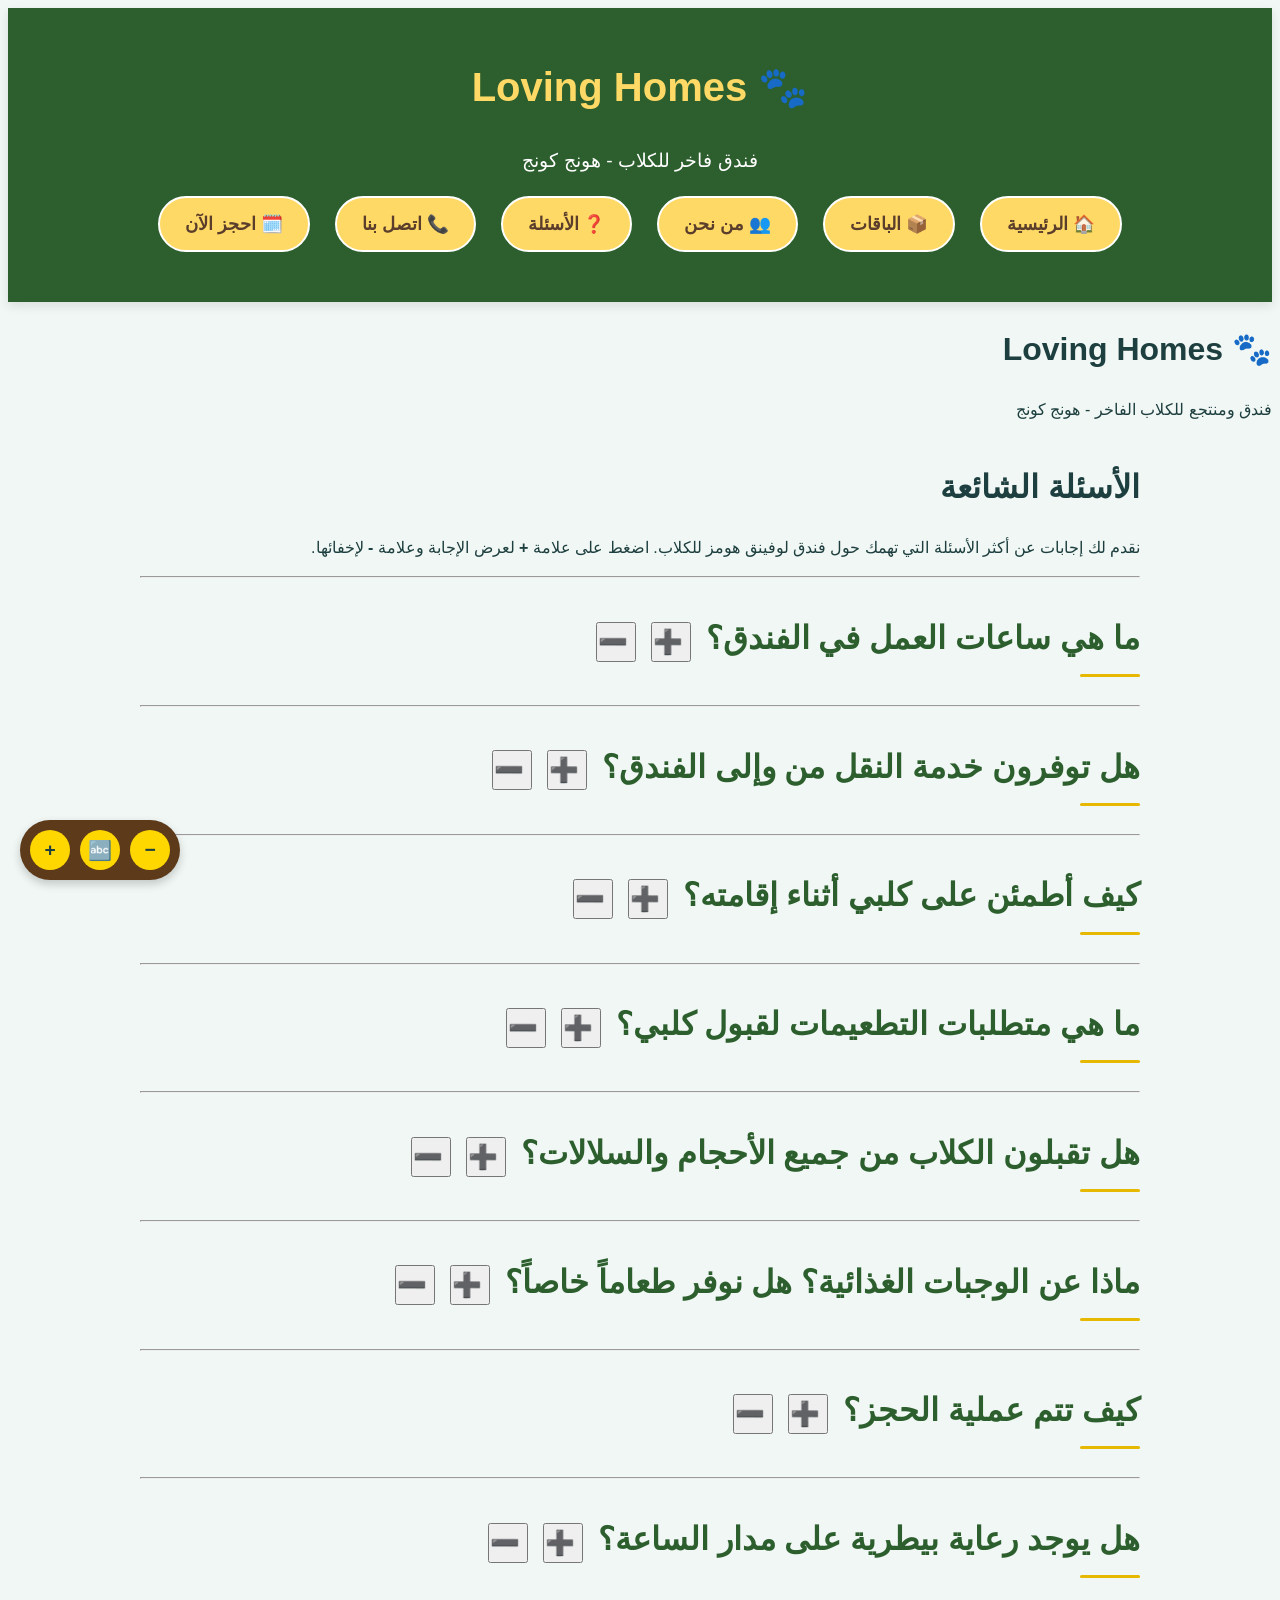
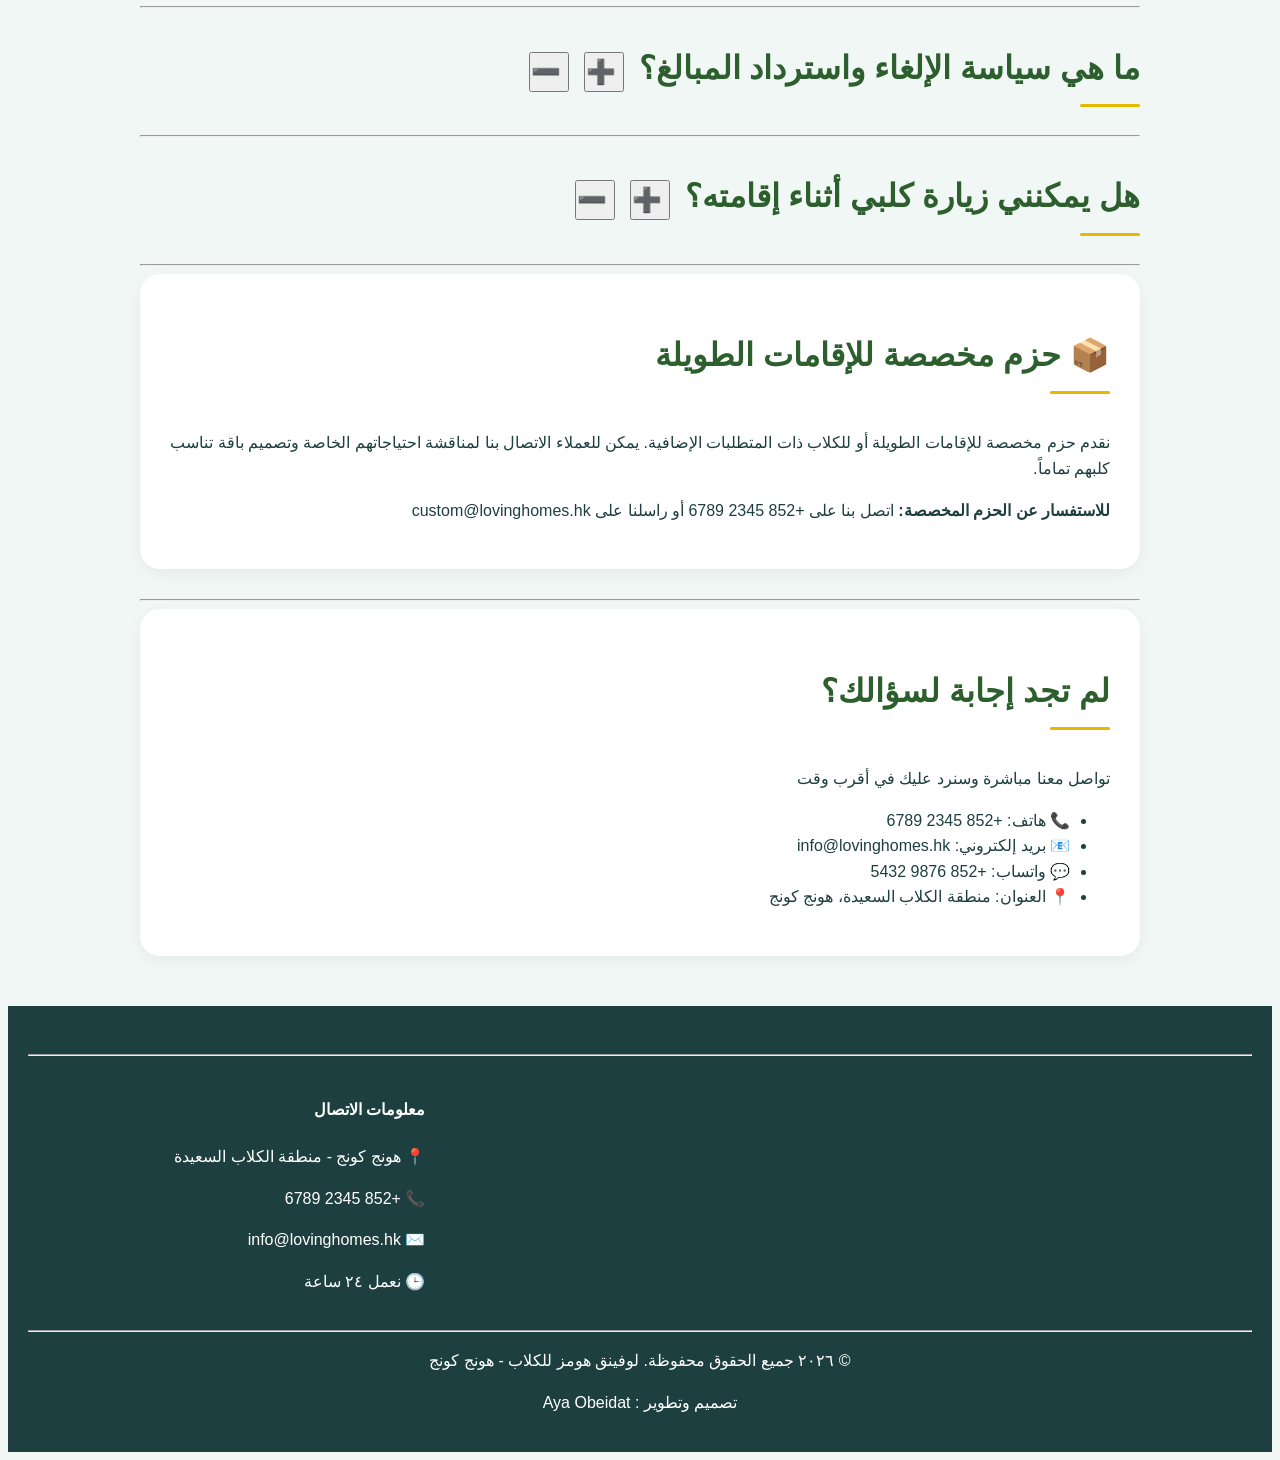
<file: faq.html>
<!DOCTYPE html>
<html lang="ar" dir="rtl">
<head>
    <meta charset="UTF-8">
<meta name="viewport" content="width=devaice-"width,initial-scade= device-width,1.0>
<meta namne="description" content="الموقع جذاب ">
<meta name="keyword" content="مريح , جذاب , استجمام ">
<meta name="author" content="Aya obeidat"> 
    <title>لوفينق هومز | الأسئلة الشائعة</title>
        <link rel="stylesheet" href="style.css">

</head>
<body>

    <header>
        <div style="text-align: center; margin-bottom: 20px;">
            <h1 style="color: #ffd966; font-size: 2.5rem;">🐾 Loving Homes</h1>
            <p style="color: white; font-size: 1.2rem;">فندق فاخر للكلاب - هونج كونج</p>
        </div>
    
        <nav style="display: flex; justify-content: center; flex-wrap: wrap; gap: 15px; margin-bottom: 30px;">
            <a href="index.html" style="background-color: #ffd966; color: #5a3e2b; padding: 12px 25px; border-radius: 50px; text-decoration: none; font-weight: bold; font-size: 1.1rem; border: 2px solid white; transition: 0.3s;">🏠 الرئيسية</a>
            <a href="packages.html" style="background-color: #ffd966; color: #5a3e2b; padding: 12px 25px; border-radius: 50px; text-decoration: none; font-weight: bold; font-size: 1.1rem; border: 2px solid white; transition: 0.3s;">📦 الباقات</a>
            <a href="about.html" style="background-color: #ffd966; color: #5a3e2b; padding: 12px 25px; border-radius: 50px; text-decoration: none; font-weight: bold; font-size: 1.1rem; border: 2px solid white; transition: 0.3s;">👥 من نحن</a>
            <a href="faq.html" style="background-color: #ffd966; color: #5a3e2b; padding: 12px 25px; border-radius: 50px; text-decoration: none; font-weight: bold; font-size: 1.1rem; border: 2px solid white; transition: 0.3s;">❓ الأسئلة</a>
            <a href="contact.html" style="background-color: #ffd966; color: #5a3e2b; padding: 12px 25px; border-radius: 50px; text-decoration: none; font-weight: bold; font-size: 1.1rem; border: 2px solid white; transition: 0.3s;">📞 اتصل بنا</a>
            <a href="booking.html" style="background-color: #ffd966; color: #5a3e2b; padding: 12px 25px; border-radius: 50px; text-decoration: none; font-weight: bold; font-size: 1.1rem; border: 2px solid white; transition: 0.3s;">🗓️ احجز الآن</a>
        </nav>
    </header>
        <div>
            <h1>🐾 Loving Homes</h1>
            <p>فندق ومنتجع للكلاب الفاخر - هونج كونج</p>
        </div>
            
    </header>

    <main>
        <h1>الأسئلة الشائعة</h1>
        <p>نقدم لك إجابات عن أكثر الأسئلة التي تهمك حول فندق لوفينق هومز للكلاب. اضغط على علامة <strong>+</strong> لعرض الإجابة وعلامة <strong>-</strong> لإخفائها.</p>
        
        <hr>

        <!-- السؤال 1 -->
        <div>
            <div style="display: flex; align-items: center; gap: 15px;">
                <h2>ما هي ساعات العمل في الفندق؟</h2>
                <button onclick="showAnswer(1)" style="font-size: 24px; width: 40px; height: 40px; cursor: pointer;">➕</button>
                <button onclick="hideAnswer(1)" style="font-size: 24px; width: 40px; height: 40px; cursor: pointer;">➖</button>
            </div>
            <div id="answer1" style="display: none; background-color: #f5f5f5; padding: 20px; margin: 10px 0; border-radius: 5px;">
                <p>نعمل على مدار ٢٤ ساعة طوال أيام الأسبوع. أوقات الاستقبال الرسمية من ٨ صباحاً حتى ٨ مساءً، لكن فريق الرعاية متواجد على مدار الساعة لرعاية كلابكم الأعزاء.</p>
            </div>
        </div>

        <hr>

        <!-- السؤال 2 -->
        <div>
            <div style="display: flex; align-items: center; gap: 15px;">
                <h2>هل توفرون خدمة النقل من وإلى الفندق؟</h2>
                <button onclick="showAnswer(2)" style="font-size: 24px; width: 40px; height: 40px; cursor: pointer;">➕</button>
                <button onclick="hideAnswer(2)" style="font-size: 24px; width: 40px; height: 40px; cursor: pointer;">➖</button>
            </div>
            <div id="answer2" style="display: none; background-color: #f5f5f5; padding: 20px; margin: 10px 0; border-radius: 5px;">
                <p>نعم، نوفر خدمة التوصيل المجاني "من وإلى الفندق" ضمن منطقة هونج كونج. للمناطق البعيدة قد تطبق رسوم إضافية بسيطة. يرجى الاتصال بنا لترتيب موعد التوصيل.</p>
            </div>
        </div>

        <hr>

        <!-- السؤال 3 -->
        <div>
            <div style="display: flex; align-items: center; gap: 15px;">
                <h2>كيف أطمئن على كلبي أثناء إقامته؟</h2>
                <button onclick="showAnswer(3)" style="font-size: 24px; width: 40px; height: 40px; cursor: pointer;">➕</button>
                <button onclick="hideAnswer(3)" style="font-size: 24px; width: 40px; height: 40px; cursor: pointer;">➖</button>
            </div>
            <div id="answer3" style="display: none; background-color: #f5f5f5; padding: 20px; margin: 10px 0; border-radius: 5px;">
                <p>نوفر عدة طرق للاطمئنان:</p>
                <ul>
                    <li>تحديثات يومية مع صور وفيديوهات لكلبك</li>
                    <li>كاميرات مراقبة مباشرة يمكنك الوصول إليها (للحزم المميزة)</li>
                    <li>تقرير يومي مفصل عن نشاط كلبك ووجباته</li>
                    <li>إمكانية الاتصال بفريق الرعاية في أي وقت</li>
                </ul>
            </div>
        </div>

        <hr>

        <!-- السؤال 4 -->
        <div>
            <div style="display: flex; align-items: center; gap: 15px;">
                <h2>ما هي متطلبات التطعيمات لقبول كلبي؟</h2>
                <button onclick="showAnswer(4)" style="font-size: 24px; width: 40px; height: 40px; cursor: pointer;">➕</button>
                <button onclick="hideAnswer(4)" style="font-size: 24px; width: 40px; height: 40px; cursor: pointer;">➖</button>
            </div>
            <div id="answer4" style="display: none; background-color: #f5f5f5; padding: 20px; margin: 10px 0; border-radius: 5px;">
                <p>نشترط أن تكون تطعيمات الكلب محدثة، خاصة:</p>
                <ul>
                    <li>تطعيم السعار (داء الكلب)</li>
                    <li>تطعيم النباح (البردايتيلا)</li>
                    <li>تطعيم السل (الديستمبر)</li>
                    <li>تطعيم البارفو</li>
                </ul>
                <p>يرجى إرسال شهادة التطعيمات قبل الحجز أو إحضارها عند الوصول.</p>
            </div>
        </div>

        <hr>

        <!-- السؤال 5 -->
        <div>
            <div style="display: flex; align-items: center; gap: 15px;">
                <h2>هل تقبلون الكلاب من جميع الأحجام والسلالات؟</h2>
                <button onclick="showAnswer(5)" style="font-size: 24px; width: 40px; height: 40px; cursor: pointer;">➕</button>
                <button onclick="hideAnswer(5)" style="font-size: 24px; width: 40px; height: 40px; cursor: pointer;">➖</button>
            </div>
            <div id="answer5" style="display: none; background-color: #f5f5f5; padding: 20px; margin: 10px 0; border-radius: 5px;">
                <p>نعم، نرحب بجميع السلالات والأحجام. لدينا مرافق مخصصة للكلاب الصغيرة والكبيرة، ونقوم بتقسيم الأنشطة حسب الحجم والطبع لضمان راحة الجميع. كما نوفر رعاية خاصة للكلاب ذات الاحتياجات الخاصة.</p>
            </div>
        </div>

        <hr>

        <!-- السؤال 6 -->
        <div>
            <div style="display: flex; align-items: center; gap: 15px;">
                <h2>ماذا عن الوجبات الغذائية؟ هل نوفر طعاماً خاصاً؟</h2>
                <button onclick="showAnswer(6)" style="font-size: 24px; width: 40px; height: 40px; cursor: pointer;">➕</button>
                <button onclick="hideAnswer(6)" style="font-size: 24px; width: 40px; height: 40px; cursor: pointer;">➖</button>
            </div>
            <div id="answer6" style="display: none; background-color: #f5f5f5; padding: 20px; margin: 10px 0; border-radius: 5px;">
                <p>نوفر وجبات طازجة محضرة تحت إشراف أطبائنا البيطريين. يمكنكم:</p>
                <ul>
                    <li>إحضار طعام كلبكم المعتاد (بدون رسوم إضافية)</li>
                    <li>اختيار وجباتنا الصحية (بأسعار تنافسية)</li>
                    <li>طلب وجبات خاصة للحالات المرضية أو الحساسية</li>
                </ul>
                <p>نراعي جميع الاحتياجات الغذائية الخاصة.</p>
            </div>
        </div>

        <hr>

        <!-- السؤال 7 -->
        <div>
            <div style="display: flex; align-items: center; gap: 15px;">
                <h2>كيف تتم عملية الحجز؟</h2>
                <button onclick="showAnswer(7)" style="font-size: 24px; width: 40px; height: 40px; cursor: pointer;">➕</button>
                <button onclick="hideAnswer(7)" style="font-size: 24px; width: 40px; height: 40px; cursor: pointer;">➖</button>
            </div>
            <div id="answer7" style="display: none; background-color: #f5f5f5; padding: 20px; margin: 10px 0; border-radius: 5px;">
                <p>يمكنك الحجز بسهولة من خلال:</p>
                <ol>
                    <li>الموقع الإلكتروني: تعبئة نموذج الحجز المباشر</li>
                    <li>الاتصال الهاتفي: +852 2345 6789</li>
                    <li>البريد الإلكتروني: booking@lovinghomes.hk</li>
                    <li>زيارة الفندق: يمكنك القدوم لمعاينة المرافق والحجز شخصياً</li>
                </ol>
                <p>ننصح بالحجز المبكر خاصة في المواسم والعطلات.</p>
            </div>
        </div>

        <hr>

        <!-- السؤال 8 -->
        <div>
            <div style="display: flex; align-items: center; gap: 15px;">
                <h2>هل يوجد رعاية بيطرية على مدار الساعة؟</h2>
                <button onclick="showAnswer(8)" style="font-size: 24px; width: 40px; height: 40px; cursor: pointer;">➕</button>
                <button onclick="hideAnswer(8)" style="font-size: 24px; width: 40px; height: 40px; cursor: pointer;">➖</button>
            </div>
            <div id="answer8" style="display: none; background-color: #f5f5f5; padding: 20px; margin: 10px 0; border-radius: 5px;">
                <p>نعم، لدينا عيادة بيطرية داخل الفندق تعمل ٢٤ ساعة. فريقنا البيطري متواجد باستمرار للتعامل مع أي حالات طارئة. كما نتعاون مع مستشفيات بيطرية كبرى في هونج كونج للحالات التي تحتاج رعاية متقدمة.</p>
            </div>
        </div>

        <hr>

        <!-- السؤال 9 -->
        <div>
            <div style="display: flex; align-items: center; gap: 15px;">
                <h2>ما هي سياسة الإلغاء واسترداد المبالغ؟</h2>
                <button onclick="showAnswer(9)" style="font-size: 24px; width: 40px; height: 40px; cursor: pointer;">➕</button>
                <button onclick="hideAnswer(9)" style="font-size: 24px; width: 40px; height: 40px; cursor: pointer;">➖</button>
            </div>
            <div id="answer9" style="display: none; background-color: #f5f5f5; padding: 20px; margin: 10px 0; border-radius: 5px;">
                <ul>
                    <li><strong>الإلغاء قبل ٧ أيام:</strong> استرداد كامل المبلغ</li>
                    <li><strong>الإلغاء قبل ٣-٧ أيام:</strong> استرداد ٥٠٪</li>
                    <li><strong>الإلغاء قبل أقل من ٣ أيام:</strong> لا استرداد</li>
                    <li><strong>في الحالات الطارئة (مرض مفاجئ):</strong> نتعامل بمرونة مع تقديم تقرير بيطري</li>
                </ul>
            </div>
        </div>

        <hr>

        <!-- السؤال 10 -->
        <div>
            <div style="display: flex; align-items: center; gap: 15px;">
                <h2>هل يمكنني زيارة كلبي أثناء إقامته؟</h2>
                <button onclick="showAnswer(10)" style="font-size: 24px; width: 40px; height: 40px; cursor: pointer;">➕</button>
                <button onclick="hideAnswer(10)" style="font-size: 24px; width: 40px; height: 40px; cursor: pointer;">➖</button>
            </div>
            <div id="answer10" style="display: none; background-color: #f5f5f5; padding: 20px; margin: 10px 0; border-radius: 5px;">
                <p>نعم، نرحب بزيارتك لكلبك في أوقات الزيارة المحددة: يومياً من ٤ عصراً حتى ٦ مساءً. نفضل إبلاغنا مسبقاً لتنظيم الزيارة. للزيارات خارج هذه الأوقات، يرجى التنسيق مع إدارة الفندق.</p>
            </div>
        </div>

        <hr>

        <!-- قسم الحزم المخصصة -->
        <section>
            <h2>📦 حزم مخصصة للإقامات الطويلة</h2>
            <p>نقدم حزم مخصصة للإقامات الطويلة أو للكلاب ذات المتطلبات الإضافية. يمكن للعملاء الاتصال بنا لمناقشة احتياجاتهم الخاصة وتصميم باقة تناسب كلبهم تماماً.</p>
            <p><strong>للاستفسار عن الحزم المخصصة:</strong> اتصل بنا على +852 2345 6789 أو راسلنا على custom@lovinghomes.hk</p>
        </section>

        <hr>

        <!-- قسم الاتصال السريع -->
        <section>
            <h2>لم تجد إجابة لسؤالك؟</h2>
            <p>تواصل معنا مباشرة وسنرد عليك في أقرب وقت</p>
            <ul>
                <li>📞 هاتف: +852 2345 6789</li>
                <li>📧 بريد إلكتروني: info@lovinghomes.hk</li>
                <li>💬 واتساب: +852 9876 5432</li>
                <li>📍 العنوان: منطقة الكلاب السعيدة، هونج كونج</li>
            </ul>
        </section>
    </main>

    <footer>
        <hr>
        <table width="100%" cellpadding="10">
            <tr>
                <td width="33%">
        
                </td>
                <td width="33%">

                <td width="33%">
                    <h4>معلومات الاتصال</h4>
                    <p>📍 هونج كونج - منطقة الكلاب السعيدة</p>
                    <p>📞 +852 2345 6789</p>
                    <p>✉️ info@lovinghomes.hk</p>
                    <p>🕒 نعمل ٢٤ ساعة</p>
                </td>
            </tr>
        </table>
        <hr>
        <p align="center">© ٢٠٢٦ جميع الحقوق محفوظة. لوفينق هومز للكلاب - هونج كونج</p>
        <p align="center">تصميم وتطوير : Aya Obeidat</p>
    </footer>

    <!-- جافاسكربت للتحكم في إظهار وإخفاء الإجابات -->
    <script>
        function showAnswer(id) {
            document.getElementById('answer' + id).style.display = 'block';
        }
        
        function hideAnswer(id) {
            document.getElementById('answer' + id).style.display = 'none';
        }
    </script>
<script src="script.js"></script>

</body>
</html>
</file>
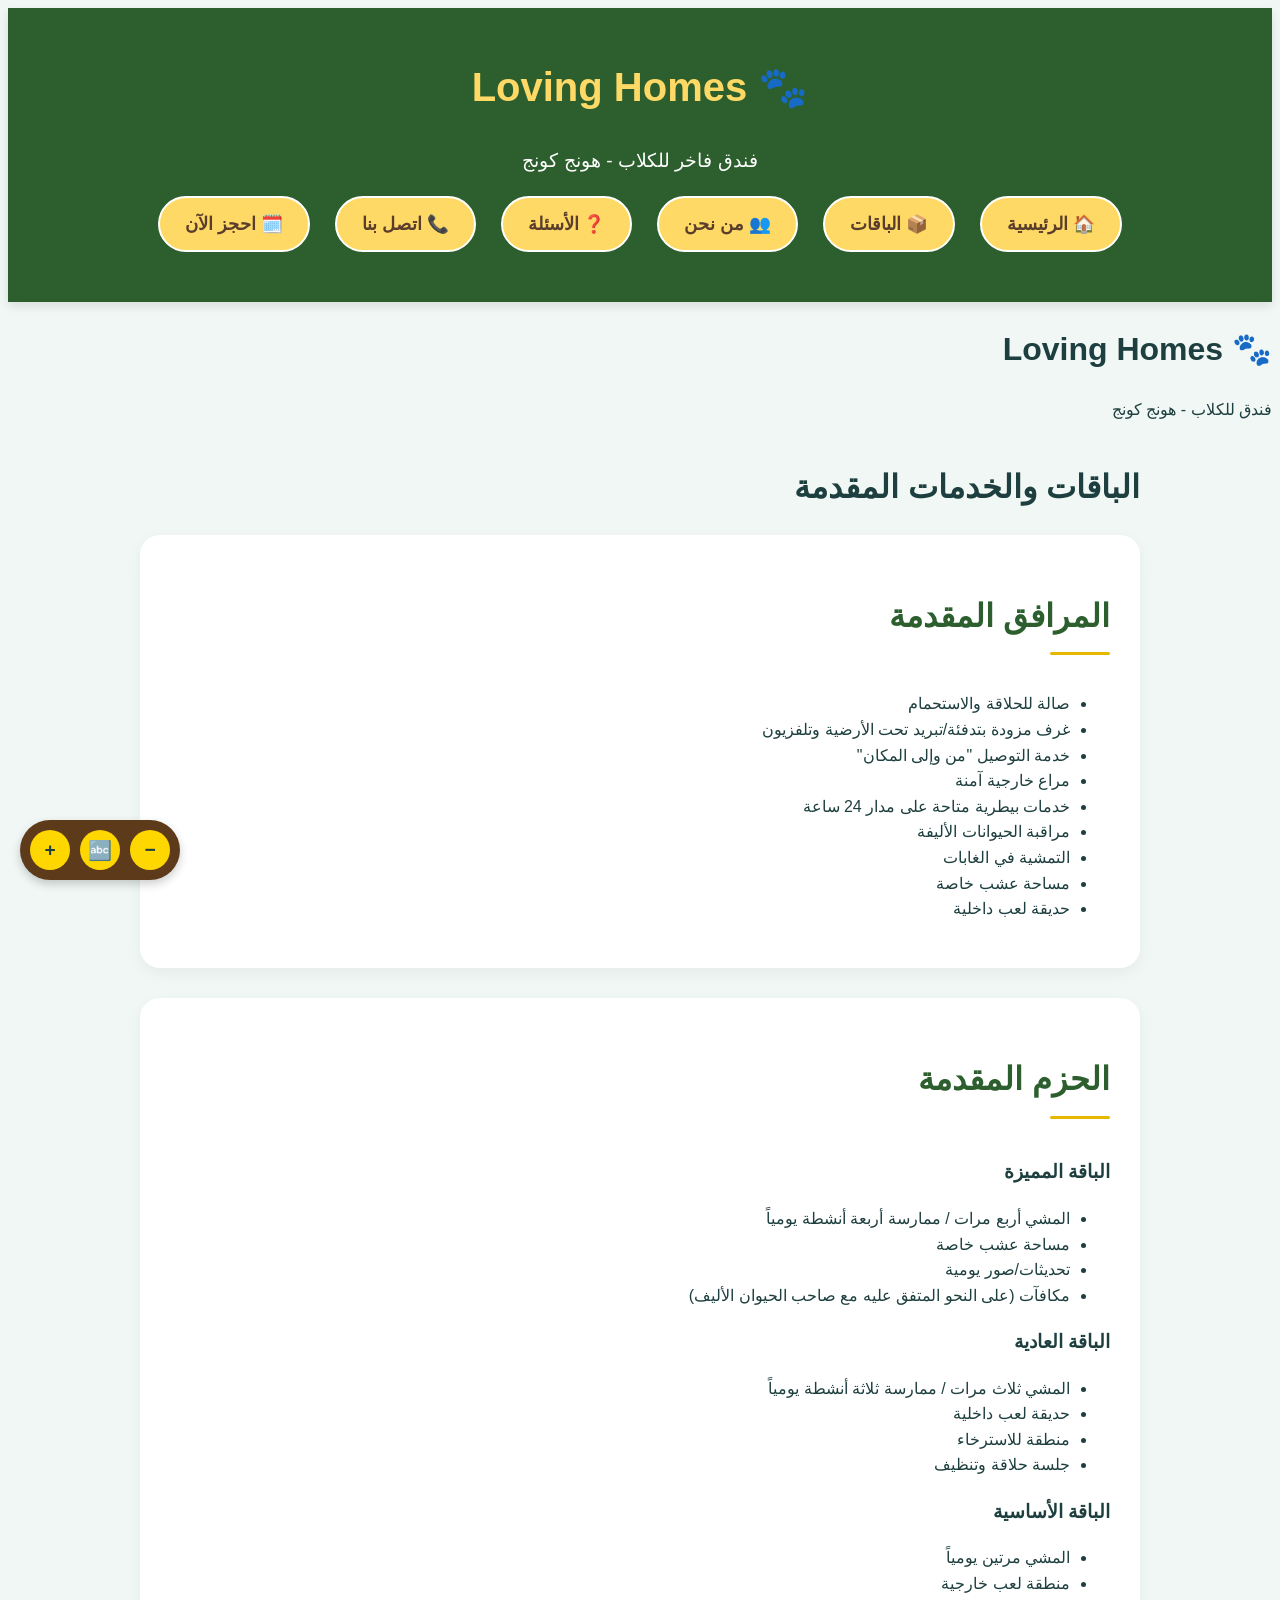
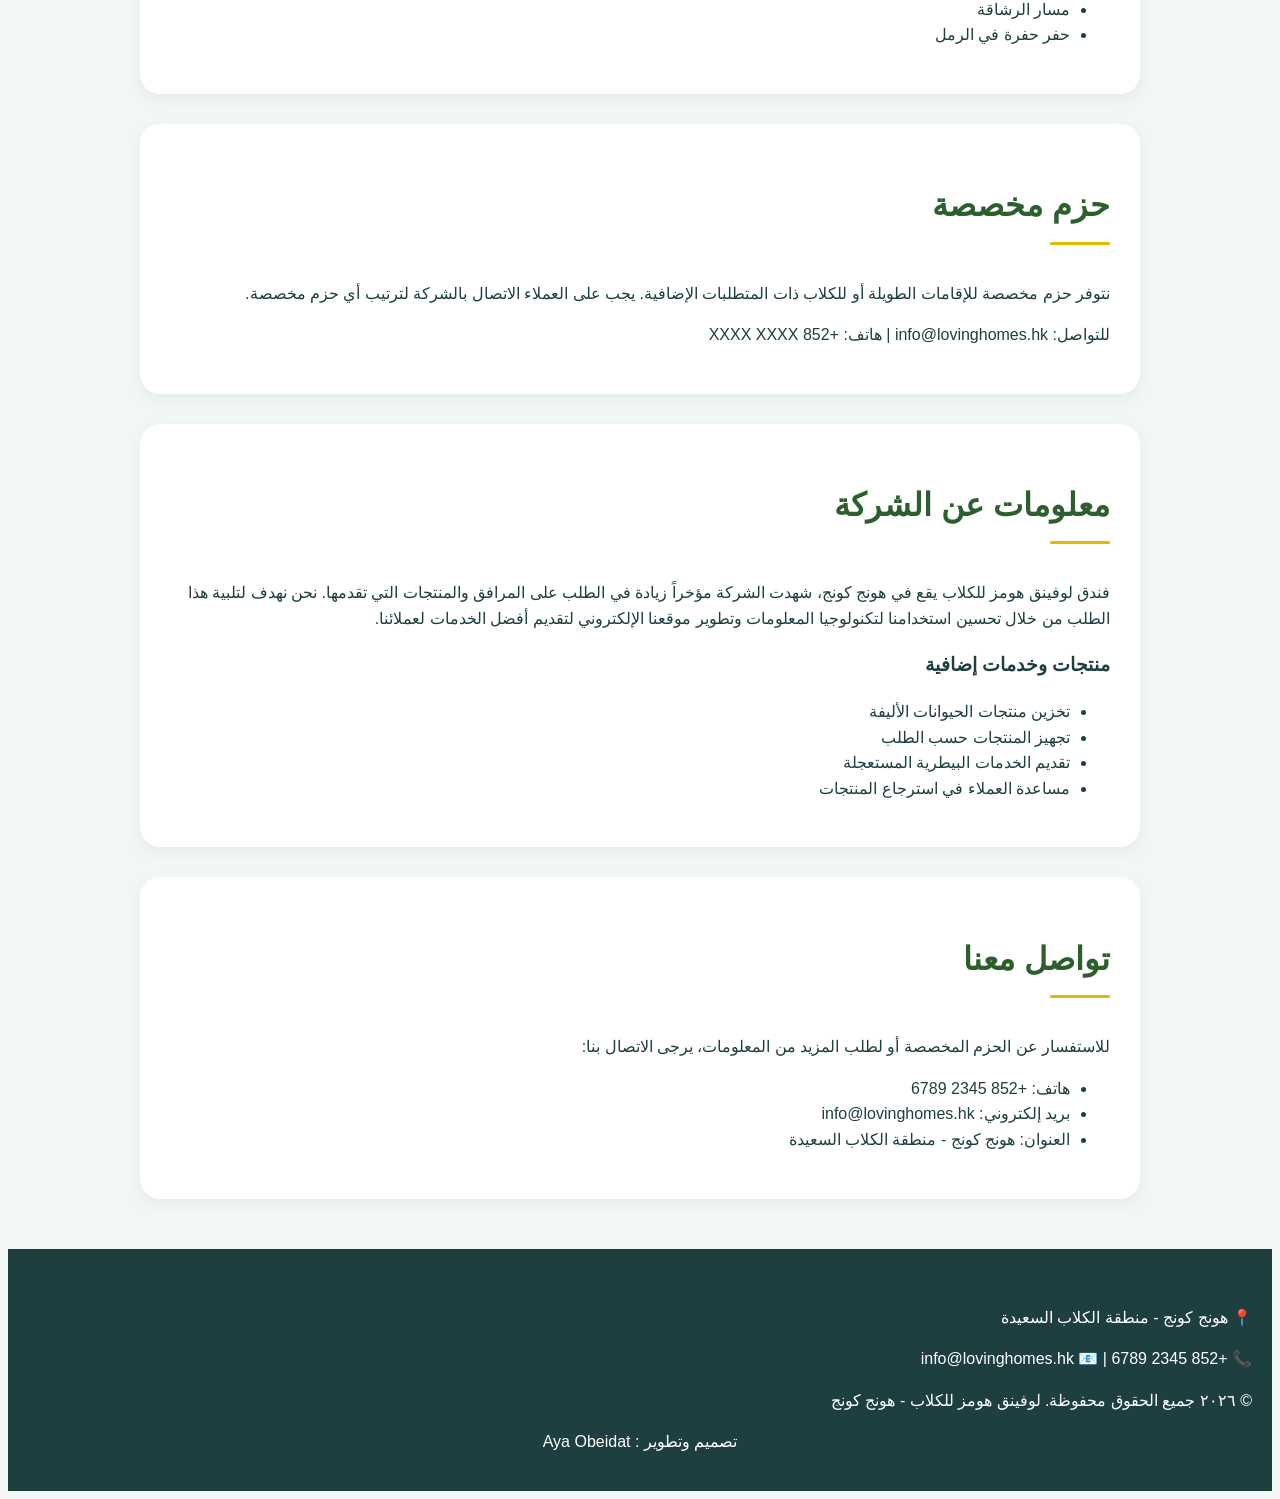
<file: packages.html>
<!DOCTYPE html>
<html lang="ar" dir="rtl">
<head>
   <meta charset="UTF-8">
<meta name="viewport" content="width=devaice-"width,initial-scade= device-width,1.0>
<meta namne="description" content="الموقع جذاب ">
<meta name="keyword" content="مريح , جذاب , استجمام ">
<meta name="author" content="Aya obeidat">  
    <title>لوفينق هومز | الباقات والخدمات</title>
        <link rel="stylesheet" href="style.css">

</head>
<body>

    <header>
        <div style="text-align: center; margin-bottom: 20px;">
            <h1 style="color: #ffd966; font-size: 2.5rem;">🐾 Loving Homes</h1>
            <p style="color: white; font-size: 1.2rem;">فندق فاخر للكلاب - هونج كونج</p>
        </div>
    
        <nav style="display: flex; justify-content: center; flex-wrap: wrap; gap: 15px; margin-bottom: 30px;">
            <a href="index.html" style="background-color: #ffd966; color: #5a3e2b; padding: 12px 25px; border-radius: 50px; text-decoration: none; font-weight: bold; font-size: 1.1rem; border: 2px solid white; transition: 0.3s;">🏠 الرئيسية</a>
            <a href="packages.html" style="background-color: #ffd966; color: #5a3e2b; padding: 12px 25px; border-radius: 50px; text-decoration: none; font-weight: bold; font-size: 1.1rem; border: 2px solid white; transition: 0.3s;">📦 الباقات</a>
            <a href="about.html" style="background-color: #ffd966; color: #5a3e2b; padding: 12px 25px; border-radius: 50px; text-decoration: none; font-weight: bold; font-size: 1.1rem; border: 2px solid white; transition: 0.3s;">👥 من نحن</a>
            <a href="fag.html" style="background-color: #ffd966; color: #5a3e2b; padding: 12px 25px; border-radius: 50px; text-decoration: none; font-weight: bold; font-size: 1.1rem; border: 2px solid white; transition: 0.3s;">❓ الأسئلة</a>
            <a href="contact.html" style="background-color: #ffd966; color: #5a3e2b; padding: 12px 25px; border-radius: 50px; text-decoration: none; font-weight: bold; font-size: 1.1rem; border: 2px solid white; transition: 0.3s;">📞 اتصل بنا</a>
            <a href="booking.html" style="background-color: #ffd966; color: #5a3e2b; padding: 12px 25px; border-radius: 50px; text-decoration: none; font-weight: bold; font-size: 1.1rem; border: 2px solid white; transition: 0.3s;">🗓️ احجز الآن</a>
        </nav>
    </header>
        <div>
            <h1>🐾 Loving Homes </h1>
            <p>فندق للكلاب - هونج كونج</p>
        </div>
                
    </header>

    <main>
        <h1>الباقات والخدمات المقدمة</h1>
        
        <!-- قسم المرافق المقدمة -->
        <section>
            <h2>المرافق المقدمة</h2>
            <ul>
                <li>صالة للحلاقة والاستحمام</li>
                <li>غرف مزودة بتدفئة/تبريد تحت الأرضية وتلفزيون</li>
                <li>خدمة التوصيل "من وإلى المكان"</li>
                <li>مراع خارجية آمنة</li>
                <li>خدمات بيطرية متاحة على مدار 24 ساعة</li>
                <li>مراقبة الحيوانات الأليفة</li>
                <li>التمشية في الغابات</li>
                <li>مساحة عشب خاصة</li>
                <li>حديقة لعب داخلية</li>
            </ul>
        </section>

        <!-- قسم الحزم المقدمة -->
        <section>
            <h2>الحزم المقدمة</h2>
            
            <div>
                <h3>الباقة المميزة</h3>
                <ul>
                    <li>المشي أربع مرات / ممارسة أربعة أنشطة يومياً</li>
                    <li>مساحة عشب خاصة</li>
                    <li>تحديثات/صور يومية</li>
                    <li>مكافآت (على النحو المتفق عليه مع صاحب الحيوان الأليف)</li>
                </ul>
            </div>
            
            <div>
                <h3>الباقة العادية</h3>
                <ul>
                    <li>المشي ثلاث مرات / ممارسة ثلاثة أنشطة يومياً</li>
                    <li>حديقة لعب داخلية</li>
                    <li>منطقة للاسترخاء</li>
                    <li>جلسة حلاقة وتنظيف</li>
                </ul>
            </div>
            
            <div>
                <h3>الباقة الأساسية</h3>
                <ul>
                    <li>المشي مرتين يومياً</li>
                    <li>منطقة لعب خارجية</li>
                    <li>مسار الرشاقة</li>
                    <li>حفر حفرة في الرمل</li>
                </ul>
            </div>
        </section>

        <!-- قسم الحزم المخصصة -->
        <section>
            <h2>حزم مخصصة</h2>
            <p>نتوفر حزم مخصصة للإقامات الطويلة أو للكلاب ذات المتطلبات الإضافية. يجب على العملاء الاتصال بالشركة لترتيب أي حزم مخصصة.</p>
            <p>للتواصل: info@lovinghomes.hk | هاتف: +852 XXXX XXXX</p>
        </section>

        <!-- قسم معلومات إضافية من المتطلبات -->
        <section>
            <h2>معلومات عن الشركة</h2>
            <p>فندق لوفينق هومز للكلاب يقع في هونج كونج، شهدت الشركة مؤخراً زيادة في الطلب على المرافق والمنتجات التي تقدمها. نحن نهدف لتلبية هذا الطلب من خلال تحسين استخدامنا لتكنولوجيا المعلومات وتطوير موقعنا الإلكتروني لتقديم أفضل الخدمات لعملائنا.</p>
            
            <h3>منتجات وخدمات إضافية</h3>
            <ul>
                <li>تخزين منتجات الحيوانات الأليفة</li>
                <li>تجهيز المنتجات حسب الطلب</li>
                <li>تقديم الخدمات البيطرية المستعجلة</li>
                <li>مساعدة العملاء في استرجاع المنتجات</li>
            </ul>
        </section>

        <!-- قسم الاتصال -->
        <section>
            <h2>تواصل معنا</h2>
            <p>للاستفسار عن الحزم المخصصة أو لطلب المزيد من المعلومات، يرجى الاتصال بنا:</p>
            <ul>
                <li>هاتف: +852 2345 6789</li>
                <li>بريد إلكتروني: info@lovinghomes.hk</li>
                <li>العنوان: هونج كونج - منطقة الكلاب السعيدة</li>
            </ul>
        </section>
    </main>

    <footer>
        <p>📍 هونج كونج - منطقة الكلاب السعيدة</p>
        <p>📞 +852 2345 6789 | 📧 info@lovinghomes.hk</p>
        <p>© ٢٠٢٦ جميع الحقوق محفوظة. لوفينق هومز للكلاب - هونج كونج</p>
        <p align="center">تصميم وتطوير : Aya Obeidat</p>

    </footer>
<script src="script.js"></script>

</body>
</html>
</file>
<file: style.css>
<style>
        * {
            margin: 0;
            padding: 0;
            box-sizing: border-box;
        }
        
        body {
            font-family: 'Segoe UI', Arial, sans-serif;
            background-color: #f0f7f4;
            color: #1E3F3F;
            line-height: 1.6;
        }
        
        /* الهيدر */
        header {
            background-color: #2C5F2D;
            color: white;
            padding: 20px;
            text-align: center;
            box-shadow: 0 4px 10px rgba(0,0,0,0.1);
        }
        
        nav {
            margin-bottom: 20px;
        }
        
        nav a {
            color: white;
            text-decoration: none;
            margin: 0 5px;
            padding: 10px 22px;
            background-color: #4C9A8A;
            border-radius: 30px;
            display: inline-block;
            font-weight: 500;
            transition: all 0.3s ease;
            border: 1px solid rgba(255,255,255,0.2);
        }
        
        nav a:hover {
            background-color: #E6B800;
            color: #1E3F3F;
            transform: translateY(-2px);
            box-shadow: 0 4px 8px rgba(0,0,0,0.2);
        }
        
        .header-content {
            max-width: 800px;
            margin: 0 auto 30px;
        }
        
        .header-content h1 {
            font-size: 2.5rem;
            margin-bottom: 15px;
            color: white;
            text-shadow: 2px 2px 4px rgba(0,0,0,0.2);
        }
        
        /* السلايدر */
        .slider-container {
            width: 500px;
            height: 300px;
            margin: 0 auto;
            position: relative;
            border: 4px solid #E6B800;
            border-radius: 20px;
            overflow: hidden;
            box-shadow: 0 10px 20px rgba(0,0,0,0.2);
        }
        
        .slider {
            width: 100%;
            height: 100%;
            position: relative;
        }
        
        .slider img {
            width: 100%;
            height: 100%;
            object-fit: cover;
            display: none;
        }
        
        .slider img.active {
            display: block;
        }
        
        .slider-btn {
            position: absolute;
            top: 50%;
            transform: translateY(-50%);
            background: rgba(255,255,255,0.8);
            border: none;
            width: 40px;
            height: 40px;
            border-radius: 50%;
            font-size: 20px;
            cursor: pointer;
            z-index: 10;
            color: #2C5F2D;
            font-weight: bold;
            transition: all 0.3s ease;
        }
        
        .slider-btn:hover {
            background: #E6B800;
            color: white;
        }
        
        .prev { left: 10px; }
        .next { right: 10px; }
        
        .slider-dots {
            position: absolute;
            bottom: 10px;
            left: 50%;
            transform: translateX(-50%);
            display: flex;
            gap: 8px;
        }
        
        .dot {
            width: 12px;
            height: 12px;
            background: rgba(255,255,255,0.5);
            border-radius: 50%;
            cursor: pointer;
            transition: all 0.3s ease;
        }
        
        .dot.active {
            background: #E6B800;
            transform: scale(1.2);
        }
        
        .dot:hover {
            background: #E6B800;
        }
        
        /* المحتوى الرئيسي */
        main {
            max-width: 1000px;
            margin: 40px auto;
            padding: 0 20px;
        }
        
        section {
            background: white;
            padding: 30px;
            border-radius: 20px;
            margin-bottom: 30px;
            border: none;
            box-shadow: 0 5px 15px rgba(0,0,0,0.05);
        }
        
        .hero-section {
            text-align: center;
            background: linear-gradient(135deg, #2C5F2D, #4C9A8A);
            color: white;
            border-radius: 30px;
        }
        
        .hero-section h2 {
            font-size: 2rem;
            margin-bottom: 10px;
            color: white;
        }
        
        h2 {
            color: #2C5F2D;
            margin-bottom: 20px;
            font-size: 2rem;
            position: relative;
            display: inline-block;
        }
        
        h2:after {
            content: '';
            display: block;
            width: 60px;
            height: 3px;
            background: #E6B800;
            margin-top: 10px;
            border-radius: 2px;
        }
        
        .services-grid {
            display: grid;
            grid-template-columns: repeat(3, 1fr);
            gap: 20px;
        }
        
        .service-card {
            background: #E8F0EE;
            padding: 25px;
            border-radius: 15px;
            text-align: center;
            transition: all 0.3s ease;
            border: 1px solid transparent;
        }
        
        .service-card:hover {
            transform: translateY(-5px);
            border-color: #E6B800;
            box-shadow: 0 8px 20px rgba(0,0,0,0.1);
        }
        
        .service-card h3 {
            color: #2C5F2D;
            margin-bottom: 10px;
            font-size: 1.3rem;
        }
        
        .service-card p {
            color: #1E3F3F;
        }
        
        .stats-grid {
            display: flex;
            justify-content: center;
            gap: 30px;
            margin-top: 30px;
        }
        
        .stat-card {
            background: white;
            padding: 25px;
            border-radius: 15px;
            text-align: center;
            border: 2px solid #E6B800;
            min-width: 150px;
            transition: all 0.3s ease;
        }
        
        .stat-card:hover {
            transform: scale(1.05);
            box-shadow: 0 8px 20px rgba(0,0,0,0.1);
        }
        
        .stat-card h2 {
            font-size: 2.5rem;
            margin: 0;
            color: #2C5F2D;
        }
        
        .stat-card h2:after {
            display: none;
        }
        
        .stat-card p {
            color: #1E3F3F;
            font-weight: 500;
        }
        
        /* زر اقرأ المزيد */
        a[href="about.html"] {
            display: inline-block;
            padding: 12px 35px;
            background: #E6B800;
            color: #1E3F3F;
            text-decoration: none;
            border-radius: 30px;
            font-weight: bold;
            transition: all 0.3s ease;
            border: none;
        }
        
        a[href="about.html"]:hover {
            background: #2C5F2D;
            color: white;
            transform: translateY(-2px);
            box-shadow: 0 4px 10px rgba(0,0,0,0.2);
        }
        
        footer {
            background: #1E3F3F;
            color: white;
            padding: 40px 20px 20px;
            margin-top: 50px;
        }
        
        .footer-content {
            max-width: 1000px;
            margin: 0 auto;
            display: grid;
            grid-template-columns: repeat(3, 1fr);
            gap: 30px;
        }
        
        .footer-section h4 {
            color: #E6B800;
            margin-bottom: 15px;
            font-size: 1.2rem;
        }
        
        .footer-section a {
            color: white;
            text-decoration: none;
            display: block;
            margin-bottom: 8px;
            transition: color 0.3s ease;
        }
        
        .footer-section a:hover {
            color: #E6B800;
        }
        
        .footer-bottom {
            text-align: center;
            padding-top: 20px;
            margin-top: 20px;
            border-top: 1px solid #E6B800;
        }
        
        @media (max-width: 768px) {
            .services-grid {
                grid-template-columns: 1fr;
            }
            
            .footer-content {
                grid-template-columns: 1fr;
                text-align: center;
            }
            
            .stats-grid {
                flex-direction: column;
                align-items: center;
            }
            
            .slider-container {
                width: 90%;
                height: 250px;
            }
            
            nav a {
                margin: 5px;
                padding: 8px 15px;
                font-size: 0.9rem;
            }
            
            h2 {
                font-size: 1.8rem;
            }
        }
        
        /* أزرار التحكم بالخط */
        .font-controls {
            position: fixed;
            bottom: 20px;
            left: 20px;
            background: #2C5F2D;
            padding: 10px;
            border-radius: 40px;
            z-index: 1000;
            display: flex;
            gap: 8px;
            box-shadow: 0 4px 10px rgba(0,0,0,0.2);
        }
        
        .font-controls button {
            background: #E6B800;
            border: none;
            border-radius: 50%;
            width: 40px;
            height: 40px;
            cursor: pointer;
            font-size: 1.2rem;
            color: #1E3F3F;
            font-weight: bold;
            transition: all 0.3s ease;
        }
        
        .font-controls button:hover {
            background: white;
            transform: scale(1.1);
        }
    </style>
</file>
